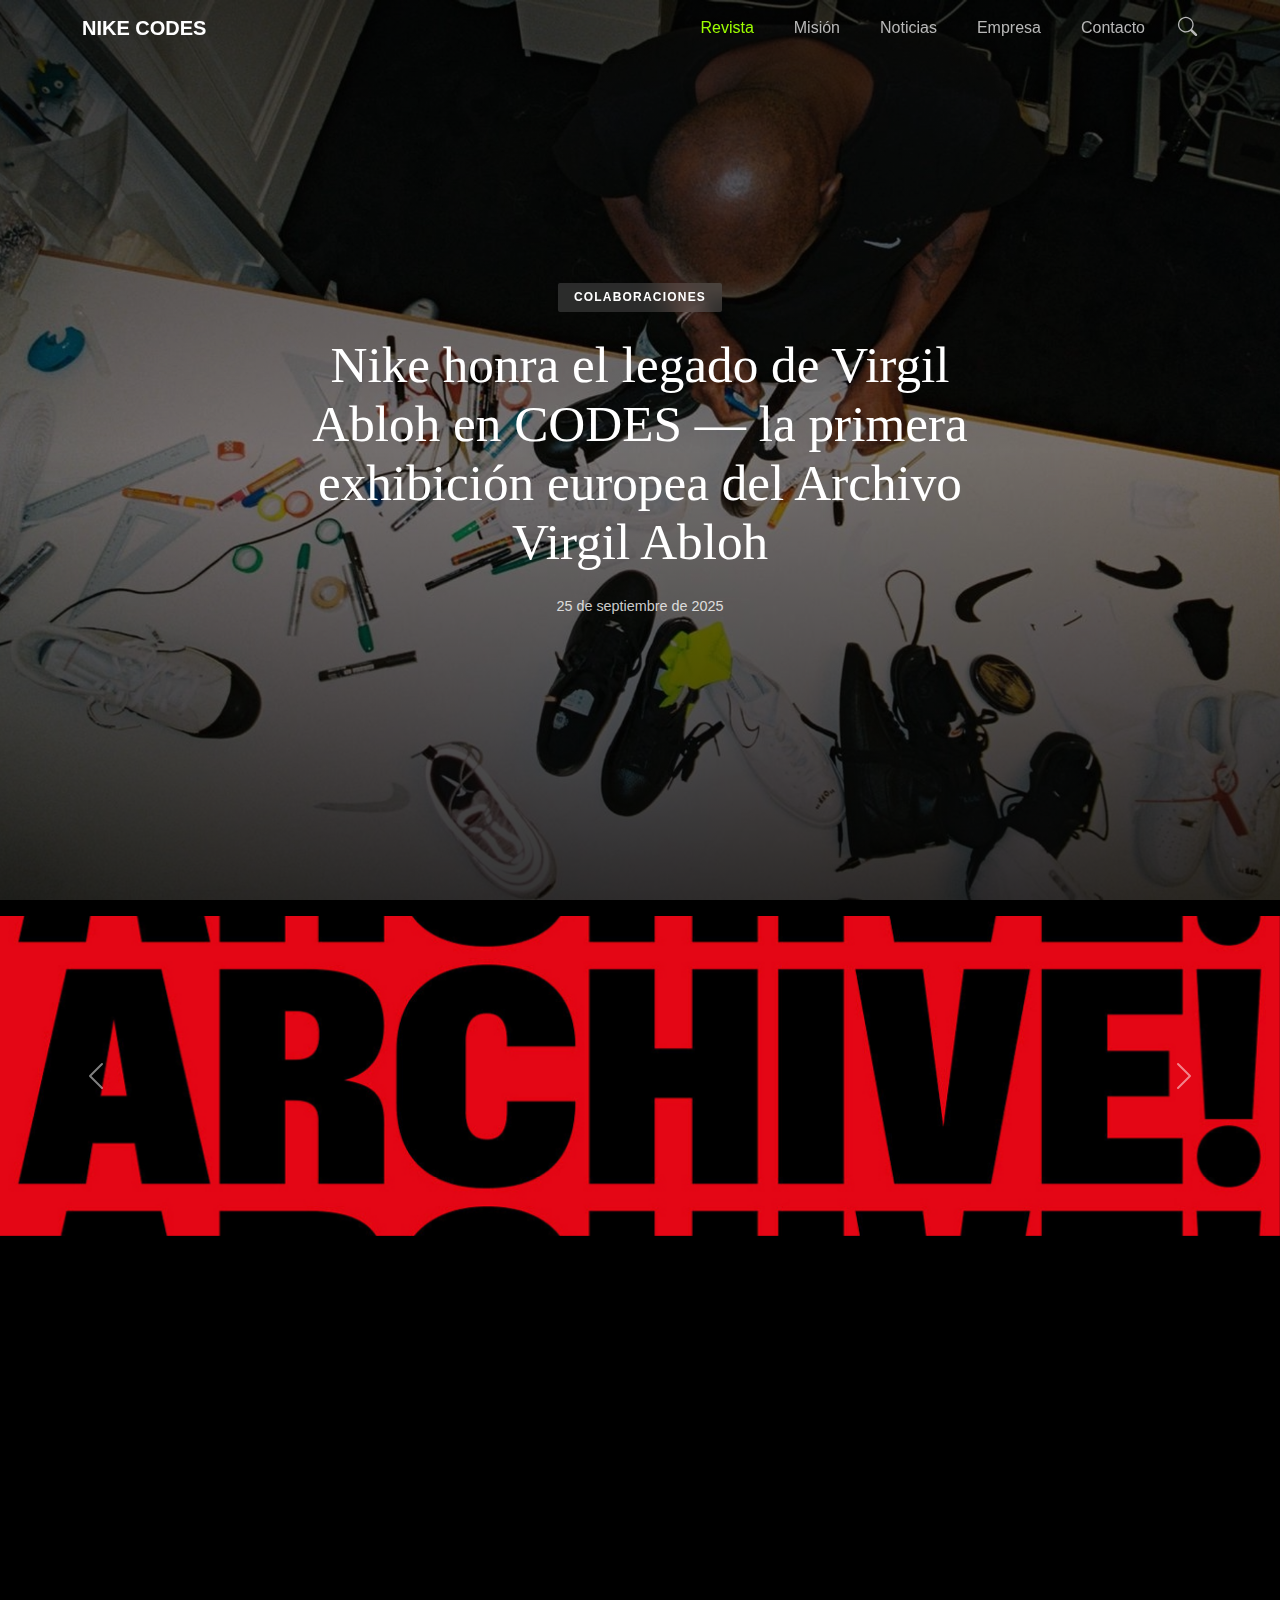
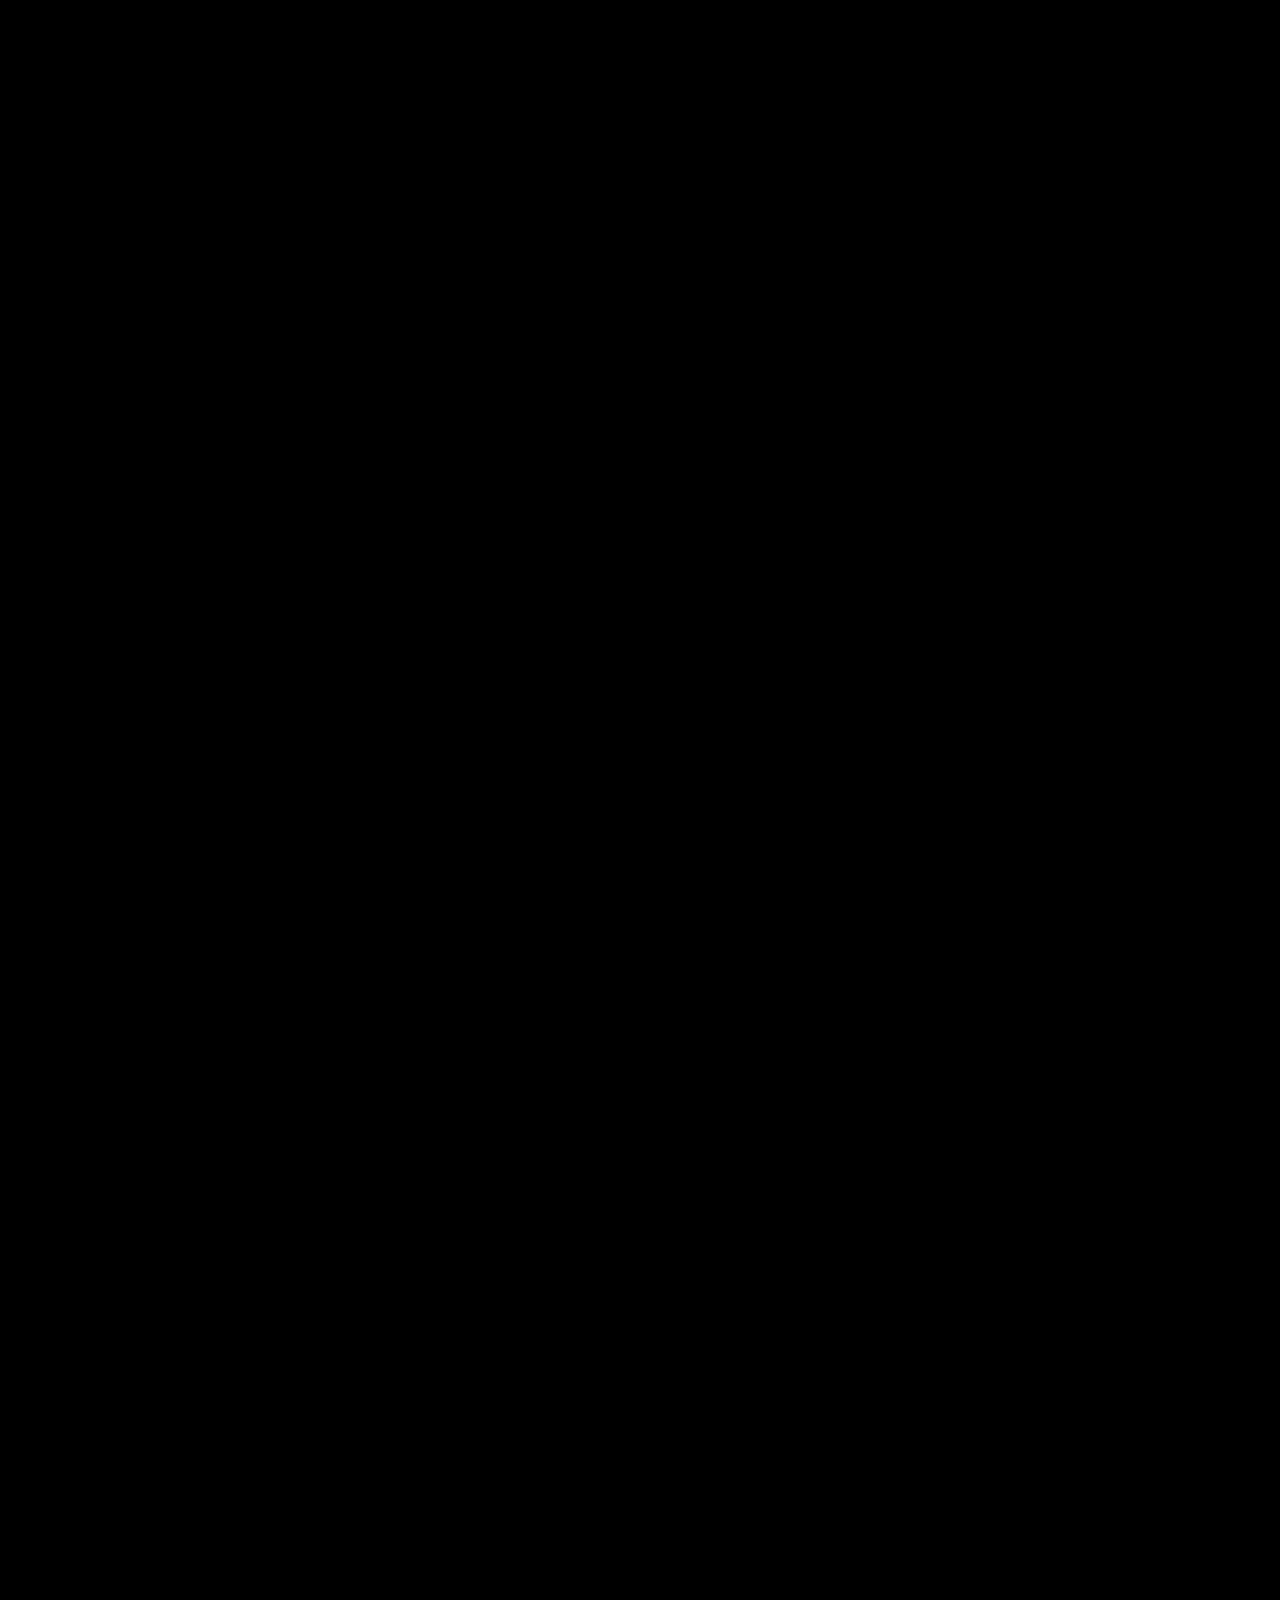
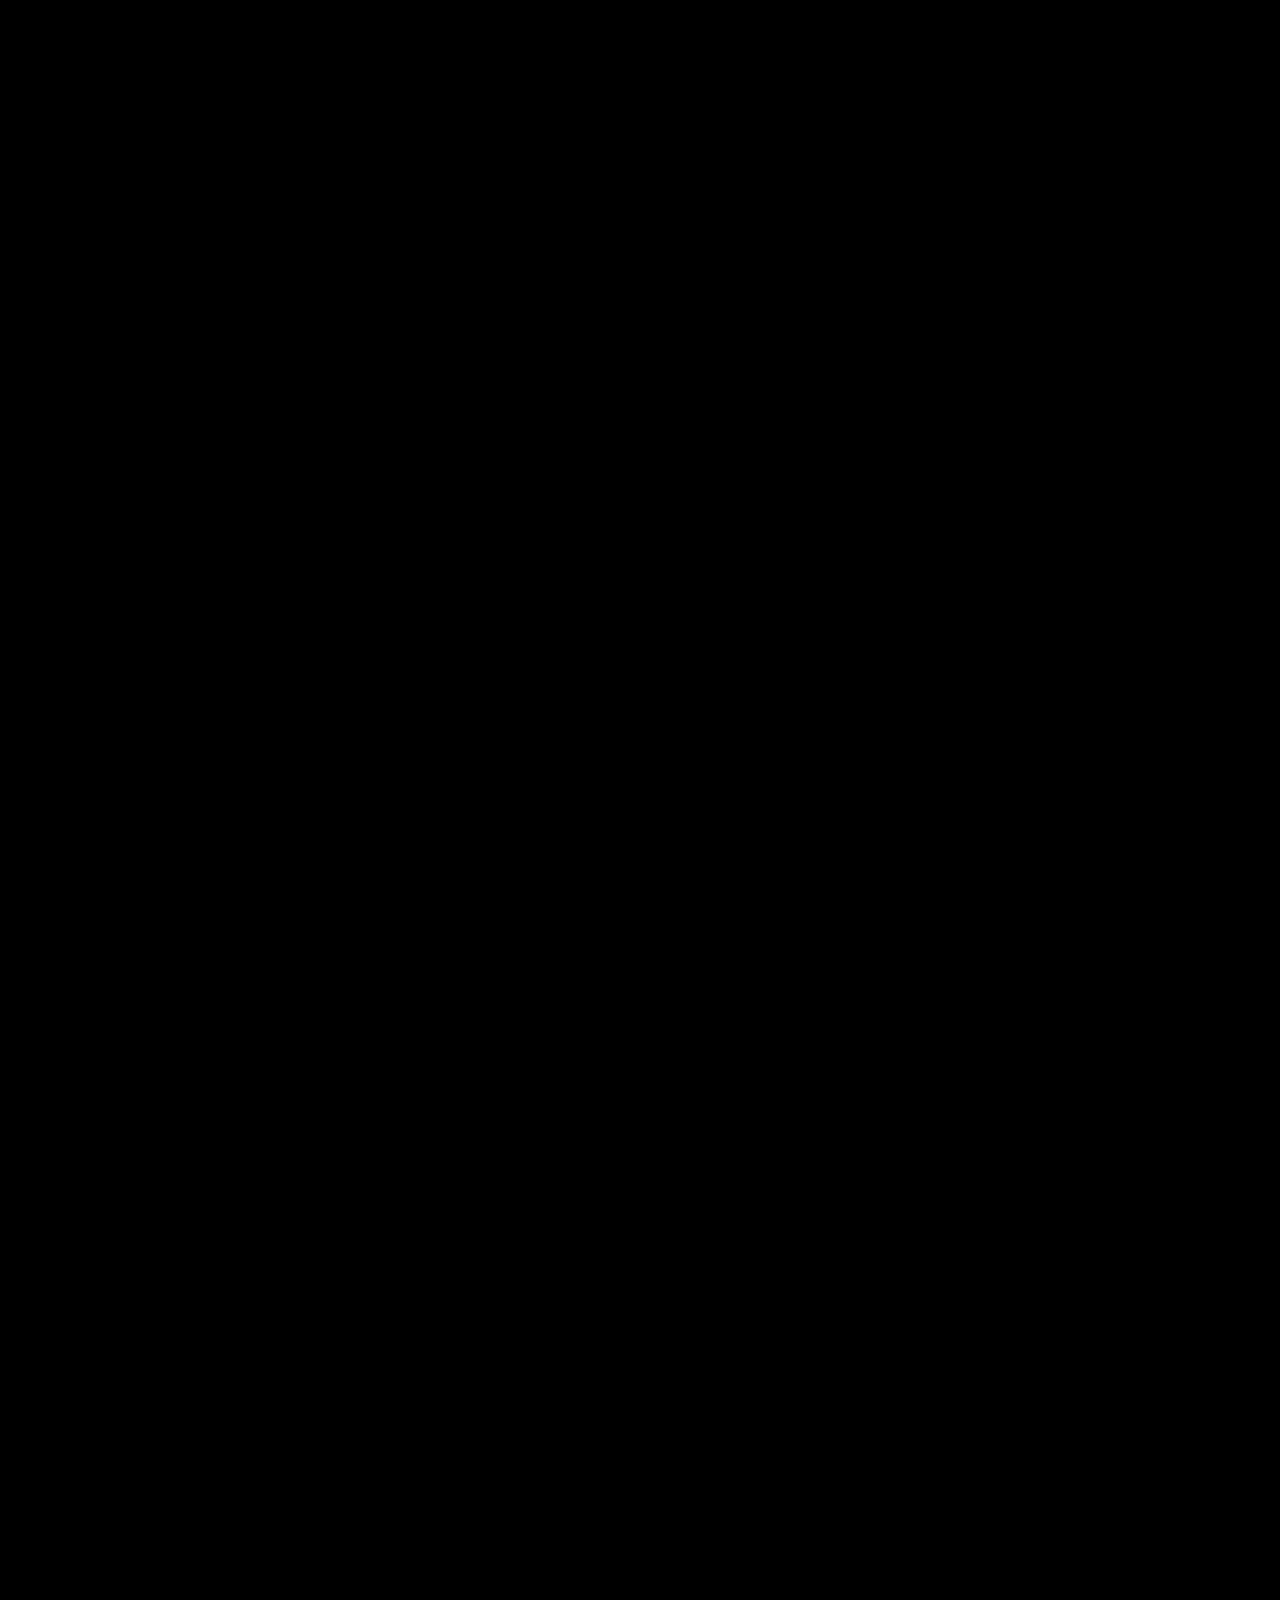
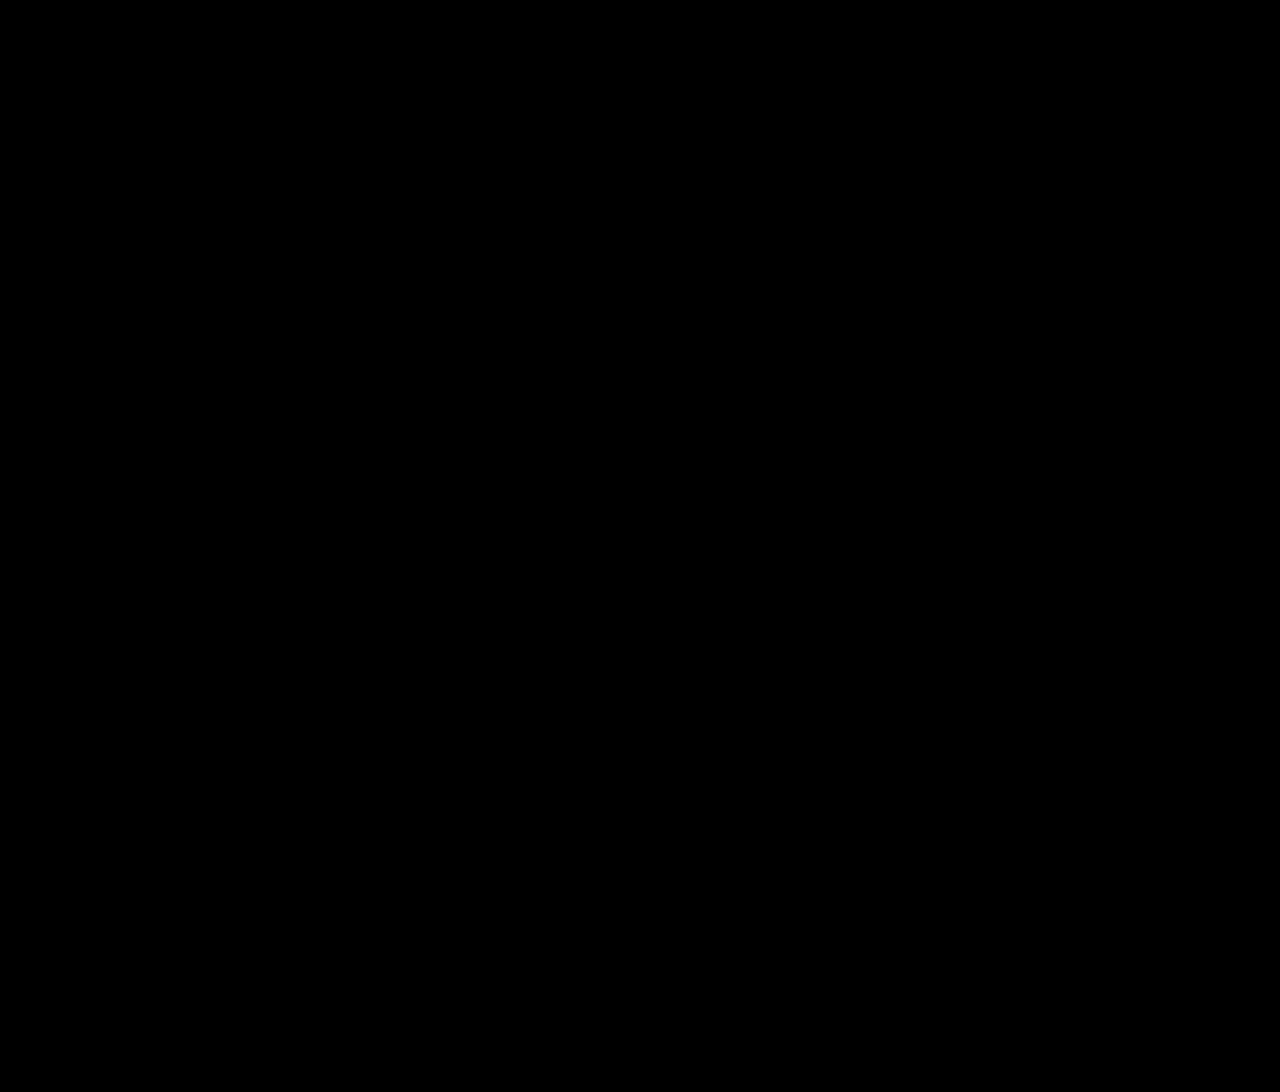
<file: index.html>
<!DOCTYPE html>
<html lang="es">
<head>
  <meta charset="utf-8" />
  <meta name="viewport" content="width=device-width, initial-scale=1" />

  <title>Agustín Caramés · Diseño Web · Comisión X · Turno Noche · 2025</title>

  <!-- Bootstrap CSS -->
  <link
    href="https://cdn.jsdelivr.net/npm/bootstrap@5.3.3/dist/css/bootstrap.min.css"
    rel="stylesheet"
  />

  <!-- Bootstrap Icons para la lupa -->
  <link
    rel="stylesheet"
    href="https://cdn.jsdelivr.net/npm/bootstrap-icons@1.11.3/font/bootstrap-icons.css"
  />

  <!-- CSS propio -->
  <link rel="stylesheet" href="style.css" />

  <meta
    name="description"
    content="One Page responsive estilo Nike Newsroom sobre Virgil Abloh: The Codes, desarrollada con Bootstrap, HTML, CSS y JavaScript para Diseño Web."
  />
</head>
<body>

  <!-- =========================================================
       NAVBAR
  ========================================================== -->
  <nav class="navbar navbar-expand-lg navbar-dark navbar-clear fixed-top">
    <div class="container">
      <!-- Brand -->
      <a class="navbar-brand fw-bold text-uppercase" href="#revista">
        Nike Codes
      </a>

      <!-- Botón hamburguesa -->
      <button
        class="navbar-toggler border-0"
        type="button"
        data-bs-toggle="collapse"
        data-bs-target="#mainNav"
        aria-controls="mainNav"
        aria-expanded="false"
        aria-label="Toggle navigation"
      >
        <span class="navbar-toggler-icon"></span>
      </button>

      <!-- Menú -->
      <div class="collapse navbar-collapse justify-content-end" id="mainNav">
        <ul class="navbar-nav align-items-lg-center gap-lg-4 main-nav-links">
          <li class="nav-item">
            <a class="nav-link active" href="#revista">Revista</a>
          </li>
          <li class="nav-item">
            <a class="nav-link" href="#mision">Misión</a>
          </li>
          <li class="nav-item">
            <a class="nav-link" href="#noticias">Noticias</a>
          </li>
          <li class="nav-item">
            <a class="nav-link" href="#empresa">Empresa</a>
          </li>
          <li class="nav-item">
            <a class="nav-link" href="#contacto">Contacto</a>
          </li>
        </ul>

        <!-- Ícono de lupa -->
        <div class="search-icon-container d-flex align-items-center ms-lg-4">
          <button
            class="btn btn-link text-light p-0 search-icon"
            type="button"
            aria-label="Buscar"
          >
            <i class="bi bi-search"></i>
          </button>
        </div>
      </div>
    </div>
  </nav>

  <!-- Overlay negro full-screen para mobile (por detrás de la navbar) -->
  <div class="nav-overlay d-lg-none" id="navOverlay"></div>

  <!-- =========================================================
       SECCIÓN 1: REVISTA (HERO + CAROUSEL)
  ========================================================== -->
  <!-- Hero Section -->
  <section class="hero" id="inicio">
    <div class="hero-overlay"></div>
    <div class="hero-content container">
      <div class="row justify-content-center">
        <div class="col-lg-10 col-xl-8">
          <span class="badge-kicker">Colaboraciones</span>
          <h1 class="hero-title">Nike honra el legado de Virgil Abloh en CODES — la primera exhibición europea del Archivo Virgil Abloh</h1>
          <div class="hero-meta">
            <time datetime="2025-09-25">25 de septiembre de 2025</time>
          </div>
        </div>
      </div>
    </div>
  </section>

    <!-- Carousel Bootstrap (banner) -->
    <section class="hero-carousel-wrapper">
      <div id="codesCarousel" class="carousel slide" data-bs-ride="carousel">
        <div class="carousel-inner">
          <!-- Slide 1 -->
          <div class="carousel-item active">
            <img
              src="img/carrousel3.jpg"
              class="d-block w-100"
              alt="Instalación Virgil Abloh The Codes"/>
          </div>
          <!-- Slide 2 -->
          <div class="carousel-item">
            <img
              src="img/carrousel2.jpg"
              class="d-block w-100"
              alt="The Ten exhibición"/>
          </div>
          <!-- Slide 3 -->
          <div class="carousel-item">
            <img
              src="img/carrousel1.jpg"
              class="d-block w-100"
              alt="Espacio de charlas y talleres"/>
          </div>
        </div>

        <button
          class="carousel-control-prev"
          type="button"
          data-bs-target="#codesCarousel"
          data-bs-slide="prev"
        >
          <span class="carousel-control-prev-icon" aria-hidden="true"></span>
          <span class="visually-hidden">Anterior</span>
        </button>
        <button
          class="carousel-control-next"
          type="button"
          data-bs-target="#codesCarousel"
          data-bs-slide="next"
        >
          <span class="carousel-control-next-icon" aria-hidden="true"></span>
          <span class="visually-hidden">Siguiente</span>
        </button>
      </div>
    </section>
  </header>

  <!-- =========================================================
       SECCIÓN 2: MISIÓN (PASTILLAS DE INFORMACIÓN)
  ========================================================== -->
  <section id="mision" class="section section-ink fade-section">
    <div class="container">
      <div class="row mb-4">
        <div class="col-12 col-lg-8">
          <h2 class="section-heading">Nuestra misión</h2>
          <p class="section-intro">
            Utilizar el diseño como puente entre deporte, cultura y comunidad,
            compartiendo los CODES de Virgil Abloh como herramientas abiertas.
          </p>
        </div>
      </div>

      <div class="row g-4">
        <!-- Pastilla 1 -->
        <div class="col-12 col-md-6 col-xl-3">
          <article class="card card-pill h-100">
            <img
              src="img/recontextualizar.webp"
              class="card-img-top"
              alt="Re-contextualización"
            />
            <div class="card-body">
              <h3 class="pill-title">Re-contextualizar</h3>
              <p class="pill-text">
                Desplazar objetos icónicos para revelar nuevas lecturas y usos.
              </p>
            </div>
          </article>
        </div>
        <!-- Pastilla 2 -->
        <div class="col-12 col-md-6 col-xl-3">
          <article class="card card-pill h-100">
            <img
              src="img/deconstruir.jpg"
              class="card-img-top"
              alt="Deconstrucción"
            />
            <div class="card-body">
              <h3 class="pill-title">Deconstruir</h3>
              <p class="pill-text">
                Hacer visibles capas, costuras y anotaciones como lenguaje visual.
              </p>
            </div>
          </article>
        </div>
        <!-- Pastilla 3 -->
        <div class="col-12 col-md-6 col-xl-3">
          <article class="card card-pill h-100">
            <img
              src="img/Archivar.jpg"
              class="card-img-top"
              alt="Archivo"
            />
            <div class="card-body">
              <h3 class="pill-title">Archivar</h3>
              <p class="pill-text">
                Documentar procesos, prototipos y piezas finales para enseñar.
              </p>
            </div>
          </article>
        </div>
        <!-- Pastilla 4 -->
        <div class="col-12 col-md-6 col-xl-3">
          <article class="card card-pill h-100">
            <img
              src="img/comunidad.avif"
              class="card-img-top"
              alt="Comunidad"
            />
            <div class="card-body">
              <h3 class="pill-title">Comunidad</h3>
              <p class="pill-text">
                Generar entornos donde el diseño se comparte y se construye en conjunto.
              </p>
            </div>
          </article>
        </div>
      </div>
    </div>
  </section>

  <!-- =========================================================
       SECCIÓN 3: NOTICIAS (TEMA PRINCIPAL EN 2 COLUMNAS)
  ========================================================== -->
  <section id="noticias" class="section section-main fade-section">
    <div class="container">
      <!-- Fila principal: imagen izquierda + texto derecha -->
      <div class="row gx-lg-5 align-items-start">
        <!-- Columna izquierda: imagen (más ancha) -->
        <div class="col-12 col-lg-7 mb-4 mb-lg-0">
          <figure class="figure">
            <!-- Usa la imagen que me mandaste: renombrala en tu carpeta img/ -->
            <img
              src="img/Virgil Trabajo.jpg"
              class="figure-img img-fluid"
              alt="Virgil Abloh trabajando sobre zapatillas Nike"
            />
            <figcaption class="figure-caption">
              Virgil Abloh en su estudio, interviniendo prototipos de Nike.
            </figcaption>
          </figure>
        </div>

        <!-- Columna derecha: texto (más angosta) -->
        <div class="col-12 col-lg-5">
          <h2 class="section-heading">
            Virgil Abloh: The Codes — Europa recibe el archivo por primera vez
          </h2>

          <!-- 6+ párrafos de la nota -->
          <p>
            Nike y el Virgil Abloh Archive™ presentan en París la primera gran
            exposición europea dedicada a la obra de Virgil Abloh, diseñador y
            creador que redefinió la relación entre moda, deporte y cultura visual.
            “Virgil Abloh: The Codes” llega al Grand Palais como un mapa de su
            pensamiento, con énfasis en su colaboración sostenida con Nike.
          </p>

          <p>
            La muestra se desarrolla del <strong>30 de septiembre al 9 de octubre
            de 2025</strong>, coincidiendo con el cumpleaños de Virgil. A lo largo de
            esos días, el espacio reúne instalaciones, archivo, prototipos y
            trabajos inconclusos que permiten entender su proceso de trabajo más
            allá de las prendas o las zapatillas terminadas.
          </p>

          <p>
            En el centro curatorial se encuentran los “CODES”: principios
            metodológicos que Virgil utilizó de forma transversal. Estos códigos
            no sólo describen el resultado formal, sino la forma de pensar el
            diseño como una conversación con el contexto, el usuario y la historia
            de la marca.
          </p>

          <p>
            En el universo Nike, los CODES se materializan de forma emblemática en
            <em>The Ten</em>, el proyecto que reinterpreta diez siluetas icónicas
            mediante intervenciones tipográficas, etiquetas visibles y estructuras
            parcialmente deconstruidas. Cada modelo funciona como un “antes y
            después” en la lectura de un clásico.
          </p>

          <p>
            El archivo exhibido en París supera los <strong>20.000 objetos</strong>
            entre piezas terminadas, experimentos técnicos y documentación de
            proceso. Esa escala permite entender a Virgil no sólo como un
            diseñador de productos, sino como un generador de sistemas e
            infraestructuras creativas.
          </p>

          <p>
            La exposición está organizada por Nike, la Virgil Abloh Foundation y
            el Virgil Abloh Archive™, con curaduría de Chloe y Mahfuz Sultan. El
            programa incluye charlas, talleres, sesiones de DJ y proyecciones que
            invitan a que el archivo funcione como una plataforma viva, coherente
            con la idea de accesibilidad y colectividad que guiaba el trabajo de
            Virgil.
          </p>
        </div>
      </div>
    </div>
  </section>

  <!-- =========================================================
     SECCIÓN: TRABAJOS / ARCHIVO VISUAL
========================================================== -->
<section id="trabajos" class="section section-white fade-section">
  <div class="container">
    <div class="row mb-4">
      <div class="col-12 col-lg-8">
        <h2 class="section-heading">Archivo visual</h2>
        <p class="section-intro">
          Imágenes, afiches y piezas del universo de Virgil Abloh y The Codes,
          donde se cruzan moda, calzado, archivo y comunicación visual.
        </p>
      </div>
    </div>

    <!-- Galería masonry -->
    <div class="masonry-grid">
      <!-- Item 1 -->
      <figure class="masonry-item">
        <img
          src="img/the-codes-shannon-abloh-quote-2 (1).jpg"
          alt="Retrato de Virgil Abloh sentado en una silla de estructura metálica"
        />
      </figure>

      <!-- Item 2 -->
      <figure class="masonry-item">
        <img
          src="img//the-codes.jpg"
          alt="Afiche Virgil Abloh The Codes con zapatilla Nike Presto en azul"
        />
      </figure>

      <!-- Item 3 -->
      <figure class="masonry-item">
        <img
          src="img/virgil-abloh-1.jpeg"
          alt="Retrato de Virgil Abloh con cita de Shannon Abloh sobre el archivo"
        />
      </figure>

      <!-- Item 4 -->
      <figure class="masonry-item">
        <img
          src="img/virgil-abloh-archive.jpeg"
          alt="Retrato de Virgil Abloh con tipografía blanca sobre la imagen"
        />
      </figure>

      <!-- Item 5 -->
      <figure class="masonry-item">
        <img
          src="img/the-codes-headline.jpg"
          alt="Logotipo del archivo Virgil Abloh en rojo"
        />
      </figure>

      <!-- Item 6 -->
      <figure class="masonry-item">
        <img
          src="img/ikea-coleccion-markerad-virgil-abloh-2-1569840578.avif"
          alt="Deco Ikea x Virgil"
        />
      </figure>

      <!-- Item 7 -->
      <figure class="masonry-item">
        <img
          src="img/Principios 1.jpeg"
          alt="Zapatillas Air Jordan"
        />
      </figure>

      <!-- Item 8 -->
      <figure class="masonry-item">
        <img
          src="img/Principios 2.jpeg"
          alt="Desfile Louis Vuitton"
        />
      </figure>

      <!-- Item 9 -->
      <figure class="masonry-item">
        <img
          src="img/Principios 4.jpeg"
          alt="Virgil Abloh en Desfile"
        />
      </figure>
    </div>
  </div>
</section>


  <!-- =========================================================
       SECCIÓN 4: EMPRESA (VIDEO)
  ========================================================== -->
  <section id="empresa" class="section section-ink fade-section">
    <div class="container">
      <div class="row mb-4">
        <div class="col-12 col-lg-8">
          <h2 class="section-heading">Archivo en movimiento</h2>
          <p class="section-intro">
            Un recorrido audiovisual por los espacios, las personas y las piezas
            que dan vida a The Codes.
          </p>
        </div>
      </div>

      <div class="row g-4 align-items-center">
        <div class="col-12 col-lg-8">
          <!-- Reemplazá VIDEO_ID_AQUI con un ID real de YouTube -->
          <div class="ratio ratio-16x9">
            <iframe
              src="https://www.youtube.com/embed/watch?v=qmi1dJYVDWg&list=PLNqKTn4CuEXdn_8Gq1qghtZYKa1Q2eTVE"
              title="Virgil Abloh x Nike - The Codes"
              allowfullscreen
            ></iframe>
          </div>
        </div>
        <div class="col-12 col-lg-4">
          <p>
            El deporte, el diseño y la música se cruzan en una experiencia que
            busca mostrar el proceso tanto como el resultado. El archivo se
            convierte en un punto de partida para nuevas generaciones de
            creativos.
          </p>
        </div>
      </div>
    </div>
  </section>

  <!-- =========================================================
       SECCIÓN 5: CONTACTO (FORMULARIO FUNCIONAL)
  ========================================================== -->
  <section id="contacto" class="section fade-section">
    <div class="container">
      <div class="row mb-4">
        <div class="col-12 col-lg-8">
          <h2 class="section-heading">Contacto</h2>
          <p class="section-intro">
            Consultas académicas, prensa o colaboración.
          </p>
        </div>
      </div>

      <div class="row g-4">
        <div class="col-12 col-lg-8">
          <!-- Form funcional con mailto -->
          <form
            action="mailto:TU_EMAIL_AQUI"
            method="post"
            enctype="text/plain"
            class="contact-form"
          >
            <div class="row g-3">
              <div class="col-md-6">
                <label class="form-label">Nombre</label>
                <input
                  type="text"
                  class="form-control"
                  name="nombre"
                  required
                />
              </div>
              <div class="col-md-6">
                <label class="form-label">Apellido</label>
                <input
                  type="text"
                  class="form-control"
                  name="apellido"
                  required
                />
              </div>
              <div class="col-12">
                <label class="form-label">Email</label>
                <input
                  type="email"
                  class="form-control"
                  name="email"
                  required
                />
              </div>
              <div class="col-12">
                <label class="form-label">Comentario</label>
                <textarea
                  class="form-control"
                  rows="4"
                  name="comentario"
                  required
                ></textarea>
              </div>
              <div class="col-12 text-end">
                <button type="submit" class="btn btn-neon rounded-0 fw-bold">
                        Enviar
                </button>
              </div>
            </div>
          </form>
        </div>
      </div>
    </div>
  </section>

  <!-- =========================================================
       FOOTER (DATOS + REDES)
  ========================================================== -->

 <footer class="bg-black border-top border-secondary py-5 fade-section">
  <div class="container">

    <div class="row g-4">

      <div class="col-md-4">
        <h5 class="small text-uppercase text-neon fw-bold">Alumno</h5>
        <p class="small text-footer">
          Agustín Caramés<br>
          Comisión DGN5AP — Turno Noche<br>
          Composición Digital — 2025
        </p>
      </div>

      <div class="col-md-4">
        <h5 class="small text-uppercase text-neon fw-bold">Redes</h5>

        <ul class="footer-social-list">
          <li>
            <a class="footer-social-link" href="https://www.instagram.com" target="_blank" rel="noopener">
              <i class="bi bi-instagram"></i>
              <span>Instagram</span>
            </a>
          </li>
          <li>
            <a class="footer-social-link" href="https://www.tiktok.com" target="_blank" rel="noopener">
              <i class="bi bi-tiktok"></i>
              <span>TikTok</span>
            </a>
          </li>
          <li>
            <a class="footer-social-link" href="https://www.youtube.com/watch?v=qmi1dJYVDWg&list=PLNqKTn4CuEXdn_8Gq1qghtZYKa1Q2eTVE" target="_blank" rel="noopener">
              <i class="bi bi-youtube"></i>
              <span>YouTube</span>
            </a>
          </li>
        </ul>
      </div>

      <div class="col-md-4">
        <h5 class="small text-uppercase text-neon fw-bold">Info</h5>
        <p class="small text-footer">
          Proyecto académico — sin fines comerciales.
        </p>
      </div>

    </div>

  </div>
</footer>

  <!-- =========================================================
       SCRIPTS
  ========================================================== -->

  <!-- Bootstrap Bundle (incluye Popper) -->
  <script src="https://cdn.jsdelivr.net/npm/bootstrap@5.3.3/dist/js/bootstrap.bundle.min.js"></script>

  <!-- JS propio inline (animaciones, overlay menú, scroll suave) -->
  <script>
    // Scroll suave al hacer clic en los links de la navbar
    document.querySelectorAll('.main-nav-links .nav-link').forEach(function (link) {
      link.addEventListener('click', function (e) {
        const targetId = this.getAttribute('href');
        if (targetId.startsWith('#')) {
          e.preventDefault();
          const target = document.querySelector(targetId);
          if (target) {
            window.scrollTo({
              top: target.offsetTop - 80, // compensar la navbar fija
              behavior: 'smooth'
            });
          }

          // actualizar estado activo
          document.querySelectorAll('.main-nav-links .nav-link').forEach(function (l) {
            l.classList.remove('active');
          });
          this.classList.add('active');

          // cerrar menú en mobile si está abierto
          const navCollapseEl = document.getElementById('mainNav');
          const bsCollapse = bootstrap.Collapse.getInstance(navCollapseEl);
          if (bsCollapse) {
            bsCollapse.hide();
          }
        }
      });
    });

    // Overlay negro en mobile cuando el menú está expandido
    const navCollapseEl = document.getElementById('mainNav');
    const navOverlay = document.getElementById('navOverlay');

    navCollapseEl.addEventListener('show.bs.collapse', function () {
      navOverlay.classList.add('show');
    });
    navCollapseEl.addEventListener('hidden.bs.collapse', function () {
      navOverlay.classList.remove('show');
    });

    // Animaciones on scroll con IntersectionObserver
    const faders = document.querySelectorAll('.fade-section');

    const observer = new IntersectionObserver(
      (entries) => {
        entries.forEach((entry) => {
          if (entry.isIntersecting) {
            entry.target.classList.add('in-view');
            observer.unobserve(entry.target);
          }
        });
      },
      { threshold: 0.15 }
    );

    faders.forEach((el) => observer.observe(el));

    // CAMBIO DE NAVBAR CUANDO HACEMOS SCROLL
document.addEventListener("scroll", function () {
  const navbar = document.querySelector(".navbar");

  if (window.scrollY > 50) {
    navbar.classList.add("navbar-scrolled");
  } else {
    navbar.classList.remove("navbar-scrolled");
  }
});
  </script>
</body>
</html>
</file>
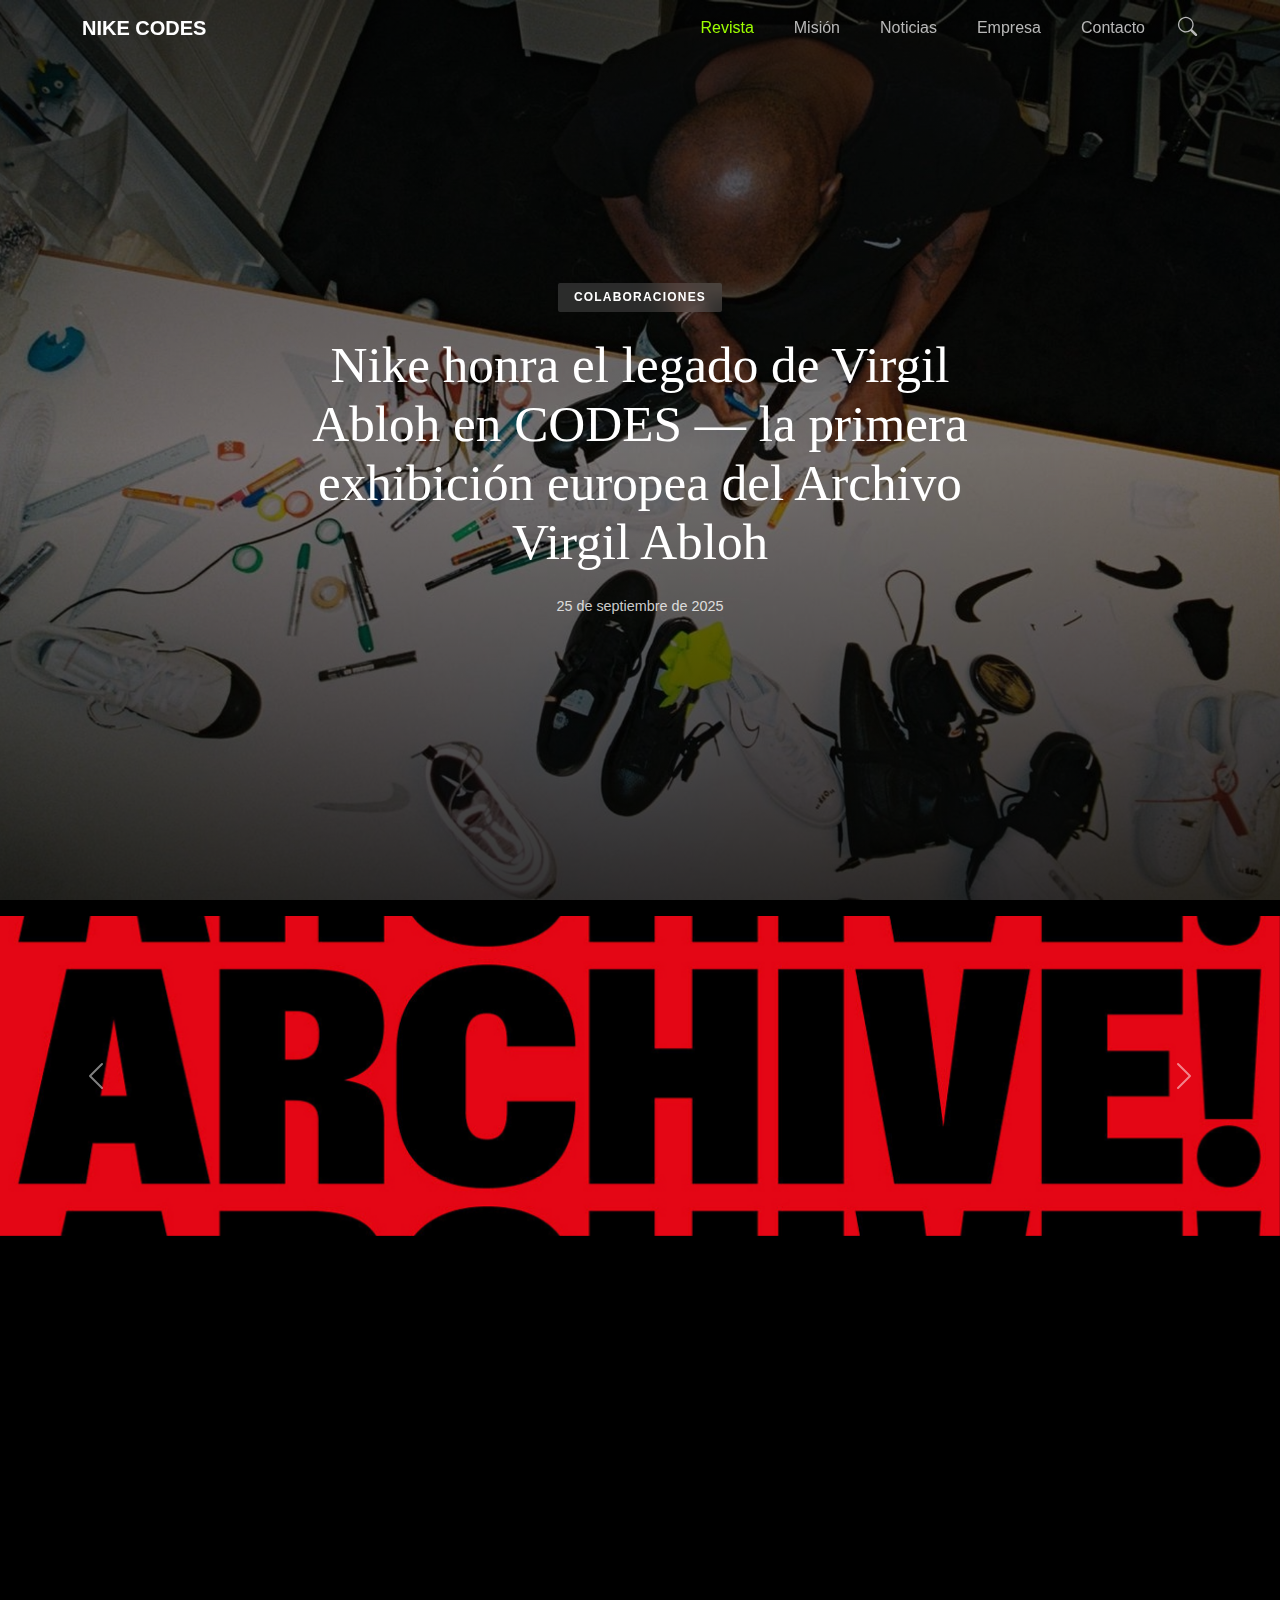
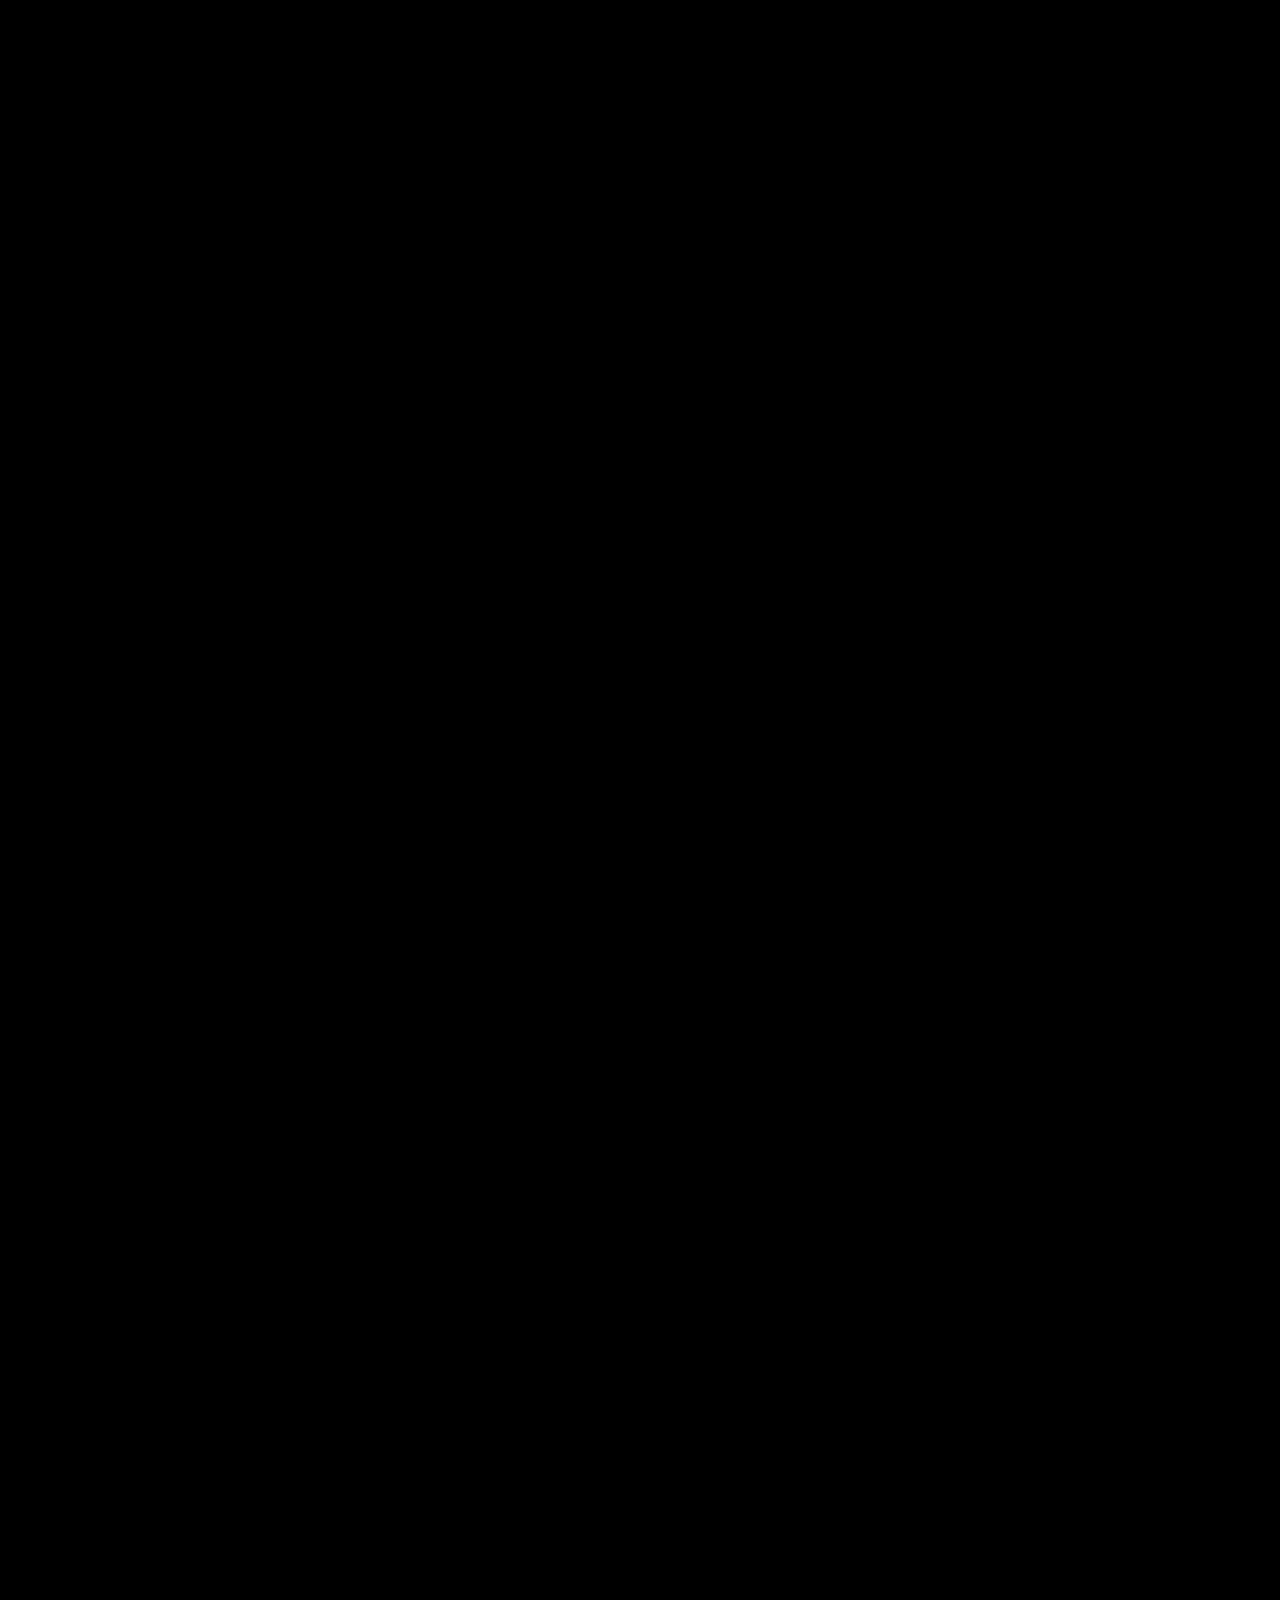
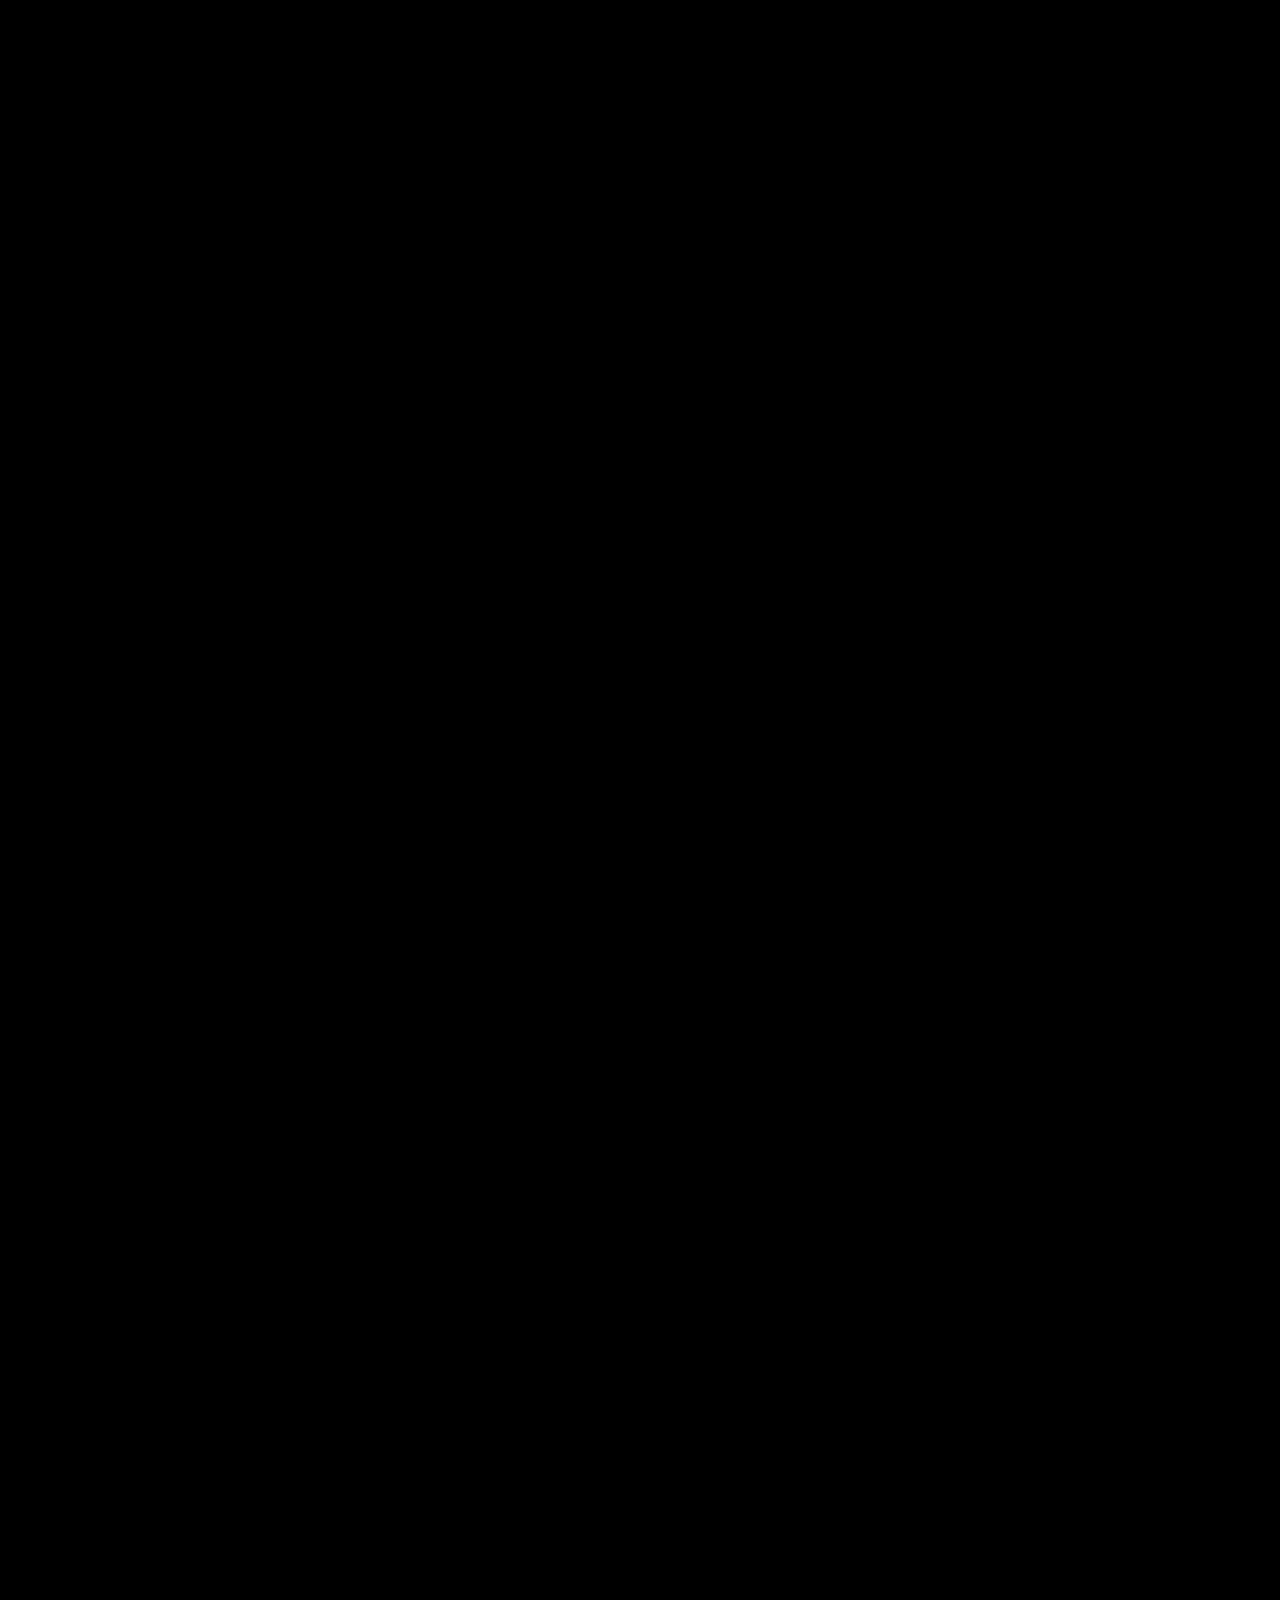
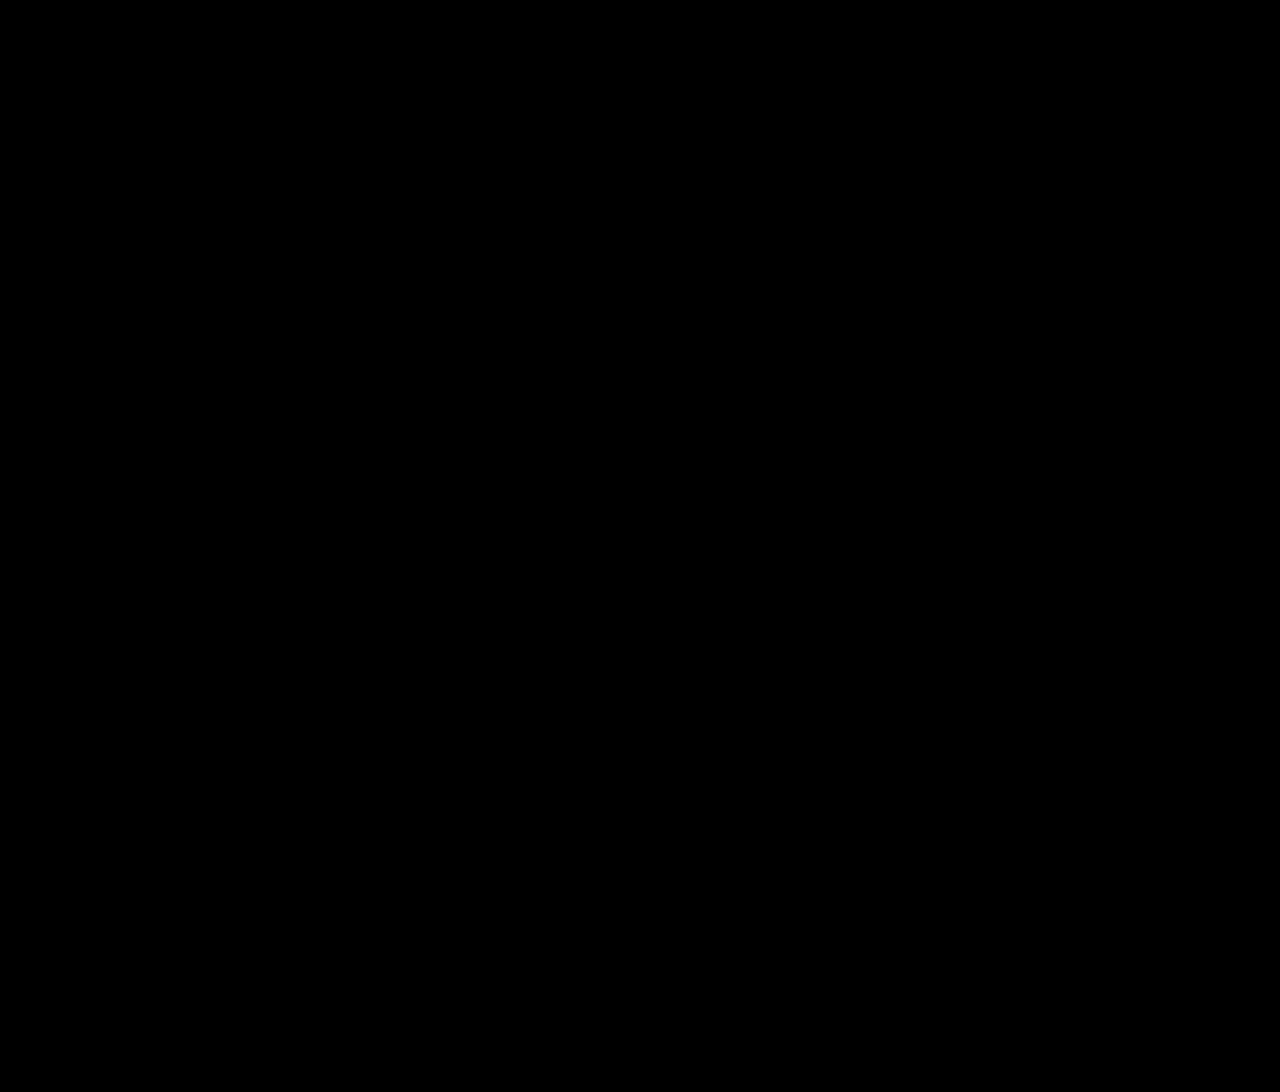
<file: index5.html>
<!DOCTYPE html>
<html lang="es">
<head>
  <meta charset="utf-8" />
  <meta name="viewport" content="width=device-width, initial-scale=1" />

  <title>Agustín Caramés · Diseño Web · Comisión X · Turno Noche · 2025</title>

  <!-- Bootstrap CSS -->
  <link
    href="https://cdn.jsdelivr.net/npm/bootstrap@5.3.3/dist/css/bootstrap.min.css"
    rel="stylesheet"
  />

  <!-- Bootstrap Icons para la lupa -->
  <link
    rel="stylesheet"
    href="https://cdn.jsdelivr.net/npm/bootstrap-icons@1.11.3/font/bootstrap-icons.css"
  />

  <!-- CSS propio -->
  <link rel="stylesheet" href="style5.css" />

  <meta
    name="description"
    content="One Page responsive estilo Nike Newsroom sobre Virgil Abloh: The Codes, desarrollada con Bootstrap, HTML, CSS y JavaScript para Diseño Web."
  />
</head>
<body>

  <!-- =========================================================
       NAVBAR
  ========================================================== -->
  <nav class="navbar navbar-expand-lg navbar-dark navbar-clear fixed-top">
    <div class="container">
      <!-- Brand -->
      <a class="navbar-brand fw-bold text-uppercase" href="#revista">
        Nike Codes
      </a>

      <!-- Botón hamburguesa -->
      <button
        class="navbar-toggler border-0"
        type="button"
        data-bs-toggle="collapse"
        data-bs-target="#mainNav"
        aria-controls="mainNav"
        aria-expanded="false"
        aria-label="Toggle navigation"
      >
        <span class="navbar-toggler-icon"></span>
      </button>

      <!-- Menú -->
      <div class="collapse navbar-collapse justify-content-end" id="mainNav">
        <ul class="navbar-nav align-items-lg-center gap-lg-4 main-nav-links">
          <li class="nav-item">
            <a class="nav-link active" href="#revista">Revista</a>
          </li>
          <li class="nav-item">
            <a class="nav-link" href="#mision">Misión</a>
          </li>
          <li class="nav-item">
            <a class="nav-link" href="#noticias">Noticias</a>
          </li>
          <li class="nav-item">
            <a class="nav-link" href="#empresa">Empresa</a>
          </li>
          <li class="nav-item">
            <a class="nav-link" href="#contacto">Contacto</a>
          </li>
        </ul>

        <!-- Ícono de lupa -->
        <div class="search-icon-container d-flex align-items-center ms-lg-4">
          <button
            class="btn btn-link text-light p-0 search-icon"
            type="button"
            aria-label="Buscar"
          >
            <i class="bi bi-search"></i>
          </button>
        </div>
      </div>
    </div>
  </nav>

  <!-- Overlay negro full-screen para mobile (por detrás de la navbar) -->
  <div class="nav-overlay d-lg-none" id="navOverlay"></div>

  <!-- =========================================================
       SECCIÓN 1: REVISTA (HERO + CAROUSEL)
  ========================================================== -->
  <!-- Hero Section -->
  <section class="hero" id="inicio">
    <div class="hero-overlay"></div>
    <div class="hero-content container">
      <div class="row justify-content-center">
        <div class="col-lg-10 col-xl-8">
          <span class="badge-kicker">Colaboraciones</span>
          <h1 class="hero-title">Nike honra el legado de Virgil Abloh en CODES — la primera exhibición europea del Archivo Virgil Abloh</h1>
          <div class="hero-meta">
            <time datetime="2025-09-25">25 de septiembre de 2025</time>
          </div>
        </div>
      </div>
    </div>
  </section>

    <!-- Carousel Bootstrap (banner) -->
    <section class="hero-carousel-wrapper">
      <div id="codesCarousel" class="carousel slide" data-bs-ride="carousel">
        <div class="carousel-inner">
          <!-- Slide 1 -->
          <div class="carousel-item active">
            <img
              src="img/carrousel3.jpg"
              class="d-block w-100"
              alt="Instalación Virgil Abloh The Codes"/>
          </div>
          <!-- Slide 2 -->
          <div class="carousel-item">
            <img
              src="img/carrousel2.jpg"
              class="d-block w-100"
              alt="The Ten exhibición"/>
          </div>
          <!-- Slide 3 -->
          <div class="carousel-item">
            <img
              src="img/carrousel1.jpg"
              class="d-block w-100"
              alt="Espacio de charlas y talleres"/>
          </div>
        </div>

        <button
          class="carousel-control-prev"
          type="button"
          data-bs-target="#codesCarousel"
          data-bs-slide="prev"
        >
          <span class="carousel-control-prev-icon" aria-hidden="true"></span>
          <span class="visually-hidden">Anterior</span>
        </button>
        <button
          class="carousel-control-next"
          type="button"
          data-bs-target="#codesCarousel"
          data-bs-slide="next"
        >
          <span class="carousel-control-next-icon" aria-hidden="true"></span>
          <span class="visually-hidden">Siguiente</span>
        </button>
      </div>
    </section>
  </header>

  <!-- =========================================================
       SECCIÓN 2: MISIÓN (PASTILLAS DE INFORMACIÓN)
  ========================================================== -->
  <section id="mision" class="section section-ink fade-section">
    <div class="container">
      <div class="row mb-4">
        <div class="col-12 col-lg-8">
          <h2 class="section-heading">Nuestra misión</h2>
          <p class="section-intro">
            Utilizar el diseño como puente entre deporte, cultura y comunidad,
            compartiendo los CODES de Virgil Abloh como herramientas abiertas.
          </p>
        </div>
      </div>

      <div class="row g-4">
        <!-- Pastilla 1 -->
        <div class="col-12 col-md-6 col-xl-3">
          <article class="card card-pill h-100">
            <img
              src="img/recontextualizar.webp"
              class="card-img-top"
              alt="Re-contextualización"
            />
            <div class="card-body">
              <h3 class="pill-title">Re-contextualizar</h3>
              <p class="pill-text">
                Desplazar objetos icónicos para revelar nuevas lecturas y usos.
              </p>
            </div>
          </article>
        </div>
        <!-- Pastilla 2 -->
        <div class="col-12 col-md-6 col-xl-3">
          <article class="card card-pill h-100">
            <img
              src="img/deconstruir.jpg"
              class="card-img-top"
              alt="Deconstrucción"
            />
            <div class="card-body">
              <h3 class="pill-title">Deconstruir</h3>
              <p class="pill-text">
                Hacer visibles capas, costuras y anotaciones como lenguaje visual.
              </p>
            </div>
          </article>
        </div>
        <!-- Pastilla 3 -->
        <div class="col-12 col-md-6 col-xl-3">
          <article class="card card-pill h-100">
            <img
              src="img/Archivar.jpg"
              class="card-img-top"
              alt="Archivo"
            />
            <div class="card-body">
              <h3 class="pill-title">Archivar</h3>
              <p class="pill-text">
                Documentar procesos, prototipos y piezas finales para enseñar.
              </p>
            </div>
          </article>
        </div>
        <!-- Pastilla 4 -->
        <div class="col-12 col-md-6 col-xl-3">
          <article class="card card-pill h-100">
            <img
              src="img/comunidad.avif"
              class="card-img-top"
              alt="Comunidad"
            />
            <div class="card-body">
              <h3 class="pill-title">Comunidad</h3>
              <p class="pill-text">
                Generar entornos donde el diseño se comparte y se construye en conjunto.
              </p>
            </div>
          </article>
        </div>
      </div>
    </div>
  </section>

  <!-- =========================================================
       SECCIÓN 3: NOTICIAS (TEMA PRINCIPAL EN 2 COLUMNAS)
  ========================================================== -->
  <section id="noticias" class="section section-main fade-section">
    <div class="container">
      <!-- Fila principal: imagen izquierda + texto derecha -->
      <div class="row gx-lg-5 align-items-start">
        <!-- Columna izquierda: imagen (más ancha) -->
        <div class="col-12 col-lg-7 mb-4 mb-lg-0">
          <figure class="figure">
            <!-- Usa la imagen que me mandaste: renombrala en tu carpeta img/ -->
            <img
              src="img/Virgil Trabajo.jpg"
              class="figure-img img-fluid"
              alt="Virgil Abloh trabajando sobre zapatillas Nike"
            />
            <figcaption class="figure-caption">
              Virgil Abloh en su estudio, interviniendo prototipos de Nike.
            </figcaption>
          </figure>
        </div>

        <!-- Columna derecha: texto (más angosta) -->
        <div class="col-12 col-lg-5">
          <h2 class="section-heading">
            Virgil Abloh: The Codes — Europa recibe el archivo por primera vez
          </h2>

          <!-- 6+ párrafos de la nota -->
          <p>
            Nike y el Virgil Abloh Archive™ presentan en París la primera gran
            exposición europea dedicada a la obra de Virgil Abloh, diseñador y
            creador que redefinió la relación entre moda, deporte y cultura visual.
            “Virgil Abloh: The Codes” llega al Grand Palais como un mapa de su
            pensamiento, con énfasis en su colaboración sostenida con Nike.
          </p>

          <p>
            La muestra se desarrolla del <strong>30 de septiembre al 9 de octubre
            de 2025</strong>, coincidiendo con el cumpleaños de Virgil. A lo largo de
            esos días, el espacio reúne instalaciones, archivo, prototipos y
            trabajos inconclusos que permiten entender su proceso de trabajo más
            allá de las prendas o las zapatillas terminadas.
          </p>

          <p>
            En el centro curatorial se encuentran los “CODES”: principios
            metodológicos que Virgil utilizó de forma transversal. Estos códigos
            no sólo describen el resultado formal, sino la forma de pensar el
            diseño como una conversación con el contexto, el usuario y la historia
            de la marca.
          </p>

          <p>
            En el universo Nike, los CODES se materializan de forma emblemática en
            <em>The Ten</em>, el proyecto que reinterpreta diez siluetas icónicas
            mediante intervenciones tipográficas, etiquetas visibles y estructuras
            parcialmente deconstruidas. Cada modelo funciona como un “antes y
            después” en la lectura de un clásico.
          </p>

          <p>
            El archivo exhibido en París supera los <strong>20.000 objetos</strong>
            entre piezas terminadas, experimentos técnicos y documentación de
            proceso. Esa escala permite entender a Virgil no sólo como un
            diseñador de productos, sino como un generador de sistemas e
            infraestructuras creativas.
          </p>

          <p>
            La exposición está organizada por Nike, la Virgil Abloh Foundation y
            el Virgil Abloh Archive™, con curaduría de Chloe y Mahfuz Sultan. El
            programa incluye charlas, talleres, sesiones de DJ y proyecciones que
            invitan a que el archivo funcione como una plataforma viva, coherente
            con la idea de accesibilidad y colectividad que guiaba el trabajo de
            Virgil.
          </p>
        </div>
      </div>
    </div>
  </section>

  <!-- =========================================================
     SECCIÓN: TRABAJOS / ARCHIVO VISUAL
========================================================== -->
<section id="trabajos" class="section section-white fade-section">
  <div class="container">
    <div class="row mb-4">
      <div class="col-12 col-lg-8">
        <h2 class="section-heading">Archivo visual</h2>
        <p class="section-intro">
          Imágenes, afiches y piezas del universo de Virgil Abloh y The Codes,
          donde se cruzan moda, calzado, archivo y comunicación visual.
        </p>
      </div>
    </div>

    <!-- Galería masonry -->
    <div class="masonry-grid">
      <!-- Item 1 -->
      <figure class="masonry-item">
        <img
          src="img/the-codes-shannon-abloh-quote-2 (1).jpg"
          alt="Retrato de Virgil Abloh sentado en una silla de estructura metálica"
        />
      </figure>

      <!-- Item 2 -->
      <figure class="masonry-item">
        <img
          src="img//the-codes.jpg"
          alt="Afiche Virgil Abloh The Codes con zapatilla Nike Presto en azul"
        />
      </figure>

      <!-- Item 3 -->
      <figure class="masonry-item">
        <img
          src="img/virgil-abloh-1.jpeg"
          alt="Retrato de Virgil Abloh con cita de Shannon Abloh sobre el archivo"
        />
      </figure>

      <!-- Item 4 -->
      <figure class="masonry-item">
        <img
          src="img/virgil-abloh-archive.jpeg"
          alt="Retrato de Virgil Abloh con tipografía blanca sobre la imagen"
        />
      </figure>

      <!-- Item 5 -->
      <figure class="masonry-item">
        <img
          src="img/the-codes-headline.jpg"
          alt="Logotipo del archivo Virgil Abloh en rojo"
        />
      </figure>

      <!-- Item 6 -->
      <figure class="masonry-item">
        <img
          src="img/ikea-coleccion-markerad-virgil-abloh-2-1569840578.avif"
          alt="Deco Ikea x Virgil"
        />
      </figure>

      <!-- Item 7 -->
      <figure class="masonry-item">
        <img
          src="img/Principios 1.jpeg"
          alt="Zapatillas Air Jordan"
        />
      </figure>

      <!-- Item 8 -->
      <figure class="masonry-item">
        <img
          src="img/Principios 2.jpeg"
          alt="Desfile Louis Vuitton"
        />
      </figure>

      <!-- Item 9 -->
      <figure class="masonry-item">
        <img
          src="img/Principios 4.jpeg"
          alt="Virgil Abloh en Desfile"
        />
      </figure>
    </div>
  </div>
</section>


  <!-- =========================================================
       SECCIÓN 4: EMPRESA (VIDEO)
  ========================================================== -->
  <section id="empresa" class="section section-ink fade-section">
    <div class="container">
      <div class="row mb-4">
        <div class="col-12 col-lg-8">
          <h2 class="section-heading">Archivo en movimiento</h2>
          <p class="section-intro">
            Un recorrido audiovisual por los espacios, las personas y las piezas
            que dan vida a The Codes.
          </p>
        </div>
      </div>

      <div class="row g-4 align-items-center">
        <div class="col-12 col-lg-8">
          <!-- Reemplazá VIDEO_ID_AQUI con un ID real de YouTube -->
          <div class="ratio ratio-16x9">
            <iframe
              src="https://www.youtube.com/embed/watch?v=qmi1dJYVDWg&list=PLNqKTn4CuEXdn_8Gq1qghtZYKa1Q2eTVE"
              title="Virgil Abloh x Nike - The Codes"
              allowfullscreen
            ></iframe>
          </div>
        </div>
        <div class="col-12 col-lg-4">
          <p>
            El deporte, el diseño y la música se cruzan en una experiencia que
            busca mostrar el proceso tanto como el resultado. El archivo se
            convierte en un punto de partida para nuevas generaciones de
            creativos.
          </p>
        </div>
      </div>
    </div>
  </section>

  <!-- =========================================================
       SECCIÓN 5: CONTACTO (FORMULARIO FUNCIONAL)
  ========================================================== -->
  <section id="contacto" class="section fade-section">
    <div class="container">
      <div class="row mb-4">
        <div class="col-12 col-lg-8">
          <h2 class="section-heading">Contacto</h2>
          <p class="section-intro">
            Consultas académicas, prensa o colaboración.
          </p>
        </div>
      </div>

      <div class="row g-4">
        <div class="col-12 col-lg-8">
          <!-- Form funcional con mailto -->
          <form
            action="mailto:TU_EMAIL_AQUI"
            method="post"
            enctype="text/plain"
            class="contact-form"
          >
            <div class="row g-3">
              <div class="col-md-6">
                <label class="form-label">Nombre</label>
                <input
                  type="text"
                  class="form-control"
                  name="nombre"
                  required
                />
              </div>
              <div class="col-md-6">
                <label class="form-label">Apellido</label>
                <input
                  type="text"
                  class="form-control"
                  name="apellido"
                  required
                />
              </div>
              <div class="col-12">
                <label class="form-label">Email</label>
                <input
                  type="email"
                  class="form-control"
                  name="email"
                  required
                />
              </div>
              <div class="col-12">
                <label class="form-label">Comentario</label>
                <textarea
                  class="form-control"
                  rows="4"
                  name="comentario"
                  required
                ></textarea>
              </div>
              <div class="col-12 text-end">
                <button type="submit" class="btn btn-neon rounded-0 fw-bold">
                        Enviar
                </button>
              </div>
            </div>
          </form>
        </div>
      </div>
    </div>
  </section>

  <!-- =========================================================
       FOOTER (DATOS + REDES)
  ========================================================== -->

 <footer class="bg-black border-top border-secondary py-5 fade-section">
  <div class="container">

    <div class="row g-4">

      <div class="col-md-4">
        <h5 class="small text-uppercase text-neon fw-bold">Alumno</h5>
        <p class="small text-footer">
          Agustín Caramés<br>
          Comisión DGN5AP — Turno Noche<br>
          Composición Digital — 2025
        </p>
      </div>

      <div class="col-md-4">
        <h5 class="small text-uppercase text-neon fw-bold">Redes</h5>

        <ul class="footer-social-list">
          <li>
            <a class="footer-social-link" href="https://www.instagram.com" target="_blank" rel="noopener">
              <i class="bi bi-instagram"></i>
              <span>Instagram</span>
            </a>
          </li>
          <li>
            <a class="footer-social-link" href="https://www.tiktok.com" target="_blank" rel="noopener">
              <i class="bi bi-tiktok"></i>
              <span>TikTok</span>
            </a>
          </li>
          <li>
            <a class="footer-social-link" href="https://www.youtube.com/watch?v=qmi1dJYVDWg&list=PLNqKTn4CuEXdn_8Gq1qghtZYKa1Q2eTVE" target="_blank" rel="noopener">
              <i class="bi bi-youtube"></i>
              <span>YouTube</span>
            </a>
          </li>
        </ul>
      </div>

      <div class="col-md-4">
        <h5 class="small text-uppercase text-neon fw-bold">Info</h5>
        <p class="small text-footer">
          Proyecto académico — sin fines comerciales.
        </p>
      </div>

    </div>

  </div>
</footer>

  <!-- =========================================================
       SCRIPTS
  ========================================================== -->

  <!-- Bootstrap Bundle (incluye Popper) -->
  <script src="https://cdn.jsdelivr.net/npm/bootstrap@5.3.3/dist/js/bootstrap.bundle.min.js"></script>

  <!-- JS propio inline (animaciones, overlay menú, scroll suave) -->
  <script>
    // Scroll suave al hacer clic en los links de la navbar
    document.querySelectorAll('.main-nav-links .nav-link').forEach(function (link) {
      link.addEventListener('click', function (e) {
        const targetId = this.getAttribute('href');
        if (targetId.startsWith('#')) {
          e.preventDefault();
          const target = document.querySelector(targetId);
          if (target) {
            window.scrollTo({
              top: target.offsetTop - 80, // compensar la navbar fija
              behavior: 'smooth'
            });
          }

          // actualizar estado activo
          document.querySelectorAll('.main-nav-links .nav-link').forEach(function (l) {
            l.classList.remove('active');
          });
          this.classList.add('active');

          // cerrar menú en mobile si está abierto
          const navCollapseEl = document.getElementById('mainNav');
          const bsCollapse = bootstrap.Collapse.getInstance(navCollapseEl);
          if (bsCollapse) {
            bsCollapse.hide();
          }
        }
      });
    });

    // Overlay negro en mobile cuando el menú está expandido
    const navCollapseEl = document.getElementById('mainNav');
    const navOverlay = document.getElementById('navOverlay');

    navCollapseEl.addEventListener('show.bs.collapse', function () {
      navOverlay.classList.add('show');
    });
    navCollapseEl.addEventListener('hidden.bs.collapse', function () {
      navOverlay.classList.remove('show');
    });

    // Animaciones on scroll con IntersectionObserver
    const faders = document.querySelectorAll('.fade-section');

    const observer = new IntersectionObserver(
      (entries) => {
        entries.forEach((entry) => {
          if (entry.isIntersecting) {
            entry.target.classList.add('in-view');
            observer.unobserve(entry.target);
          }
        });
      },
      { threshold: 0.15 }
    );

    faders.forEach((el) => observer.observe(el));

    // CAMBIO DE NAVBAR CUANDO HACEMOS SCROLL
document.addEventListener("scroll", function () {
  const navbar = document.querySelector(".navbar");

  if (window.scrollY > 50) {
    navbar.classList.add("navbar-scrolled");
  } else {
    navbar.classList.remove("navbar-scrolled");
  }
});
  </script>
</body>
</html>
</file>
<file: style.css>
/* ==============================
   BASE
============================== */
*,
*::before,
*::after {
  box-sizing: border-box;
}

html,
body {
  margin: 0;
  padding: 0;
}

body {
  background: #000;
  color: #fff;
  font-family: "Helvetica Neue", var(--sansFont, "Helvetica Neue"), Helvetica,
    sans-serif;
  overflow-x: hidden; /* sin scroll horizontal */
}

/* ==============================
   NAVBAR
============================== */
.navbar-clear {
  background: transparent !important;
  border: 0 !important;
  box-shadow: none !important;
}
.navbar-scrolled {
  background: linear-gradient(
    to bottom,
    rgba(0, 0, 0, 0.85) 0%,
    rgba(0, 0, 0, 0.55) 60%,
    rgba(0, 0, 0, 0.01) 99%,
    rgba(0, 0, 0, 0.0) 100%
  ) !important;
  backdrop-filter: blur(1px) saturate(140%);
}
/* Links de la navbar */
.navbar-clear .nav-link {
  color: #b8b8b8 !important;
  transition: color 0.25s ease;
  font-weight: 500;
}
.navbar-clear .nav-link:hover{
    color: #ffffff !important;
}
.navbar-clear .nav-link:focus,
.navbar-clear .nav-link.active {
  color: #9dff00 !important;
}

.navbar-clear .navbar-brand {
  color: #ffffff !important;
  font-weight: 500;
}

/* Ícono de lupa */
.search-icon-container i {
  font-size: 1.2rem;
  color: #b8b8b8;
  transition: color 0.25s ease;
}
.search-icon-container button:hover i,
.search-icon-container button:focus i {
  color: #ffffff;
}

/* Overlay negro full-screen para mobile (debajo de la navbar) */
.nav-overlay {
  position: fixed;
  inset: 0;
  background: rgba(0, 0, 0, 0.92);
  z-index: 1020; /* navbar fixed-top en Bootstrap usa 1030 */
  opacity: 0;
  pointer-events: none;
  transition: opacity 0.3s ease;
}
.nav-overlay.show {
  opacity: 1;
  pointer-events: auto;
}

/* =================================================================
   HERO SECTION
   ================================================================= */

.hero {
  position: relative;
  min-height: 100vh;
  display: flex;
  align-items: center;
  justify-content: center;
  background-image: url('img/virgil-abloh-1.jpeg');
  background-size: cover;
  background-position: center;
  background-repeat: no-repeat;
  overflow: hidden;
}

.hero-overlay {
  position: absolute;
  inset: 0;
  background: linear-gradient(
    180deg,
    rgba(0, 0, 0, 0.7) 0%,
    rgba(0, 0, 0, 0.5) 50%,
    rgba(0, 0, 0, 0.8) 100%
  );
  z-index: 1;
}

.hero-content {
  position: relative;
  z-index: 2;
  padding: 6rem 1rem;
  text-align: center;
}

.badge-kicker {
  display: inline-block;
  padding: 0.35rem 1rem;
  background-color: rgba(255, 255, 255, 0.15);
  color: var(--color-nav-active);
  font-family: var(--sansFont);
  font-size: 0.75rem;
  font-weight: 600;
  text-transform: uppercase;
  letter-spacing: 0.1em;
  border-radius: 2px;
  margin-bottom: 1.5rem;
  backdrop-filter: blur(10px);
}

.hero-title {
  font-family: "Palatino", var(--serifFont, "Palatino"), serif;
  font-weight: 300;
  font-size: clamp(2rem, 5vw, 3.2rem);
  margin: 0;
  line-height: 1.15;
  color: var(--color-nav-active);
  margin-bottom: 1.5rem;
  max-width: 900px;
  margin-left: auto;
  margin-right: auto;
}

.hero-meta {
  display: flex;
  align-items: center;
  justify-content: center;
  gap: 1.5rem;
  flex-wrap: wrap;
  font-size: 0.9rem;
  color: rgba(255, 255, 255, 0.8);
}

.btn-copy-link {
  display: inline-flex;
  align-items: center;
  gap: 0.5rem;
  background: transparent;
  border: 1px solid rgba(255, 255, 255, 0.3);
  color: var(--color-nav-active);
  padding: 0.4rem 1rem;
  border-radius: 2px;
  font-family: var(--sansFont);
  font-size: 0.85rem;
  cursor: pointer;
  transition: all 0.25s ease;
}

.btn-copy-link:hover {
  background-color: rgba(255, 255, 255, 0.1);
  border-color: rgba(255, 255, 255, 0.6);
}

/* Carousel */
.hero-carousel-wrapper {
  position: relative;
  z-index: 2;
  margin-top: 1rem;
}

#codesCarousel .carousel-item img {
  height: 320px;
  object-fit: cover;
}

#codesCarousel .carousel-caption {
  background: rgba(0, 0, 0, 0.55);
  padding: 0.75rem 1rem;
  border-radius: 0;
}

/* ==============================
   SECCIONES GENERALES
============================== */
.section {
  padding: 3rem 0;
}

.section-ink {
  background: #0a0a0a;
}

.section-main {
  background: #050505;
}

.section-heading {
  font-family: "Palatino", var(--serifFont, "Palatino"), serif;
    font-weight: 300;
    font-size: clamp(2rem, 4vw, 3.2rem);
    line-height: 1.05;
    margin: 0;
    margin-bottom: 20px;
}

.section-intro {
  font-size: 1rem;
  letter-spacing: 0;
  line-height: 1.5;
  font-weight: 400;
  font-family: "Helvetica Neue", var(--sansFont, "Helvetica Neue"), Helvetica,
    sans-serif;
  color: #d1d1d1;
}

/* Párrafos generales */
p {
  font-size: 1rem;
  letter-spacing: 0;
  line-height: 1.5;
  font-weight: 400;
  font-family: "Helvetica Neue", var(--sansFont, "Helvetica Neue"), Helvetica,
    sans-serif;
  color: #d1d1d1;
}

/* Figcaption */
.figure-caption {
  color: #9fa3a7;
}

/* ==============================
   PASTILLAS (MISIÓN)
============================== */
.card-pill {
  background: #0f0f0f;
  border: 1px solid #272727;
  border-radius: 0;
}
.card-pill .card-img-top {
  height: 180px;
  object-fit: cover;
}
.pill-title {
  font-size: 1rem;
  font-weight: 500;
  margin-bottom: 0.4rem;
  color: #9dff00;
}
.pill-text {
  font-size: 0.9rem;
  color: #cccccc;
}

/* ==============================
   NOTICIAS (NOTA PRINCIPAL)
============================== */
.aside-card {
  background: #101010;
  border: 1px solid #2a2a2a;
  padding: 1.25rem;
  margin-top: 1.5rem;
}
.aside-title {
  font-family: "Palatino", var(--serifFont, "Palatino"), serif;
  font-weight: 300;
  font-size: 1.3rem;
  margin-bottom: 0.75rem;
}
.meta-list {
  list-style: none;
  margin: 0 0 1rem 0;
  padding: 0;
  font-size: 0.9rem;
}
.meta-list .label {
  color: #a8a8a8;
}

/* ==============================
   GALERÍA MASONRY (TRABAJOS)
============================== */

.masonry-grid {
  column-count: 1;          /* móviles: una columna */
  column-gap: 1.5rem;
}

.masonry-item {
  break-inside: avoid;      /* evita que se corten las imágenes */
  margin-bottom: 1.5rem;
}

.masonry-item img {
  width: 100%;
  display: block;
  height: auto;
  border-radius: 0;
}

/* Más columnas según el viewport */
@media (min-width: 576px) {
  .masonry-grid {
    column-count: 2;
  }
}

@media (min-width: 992px) {
  .masonry-grid {
    column-count: 3;
  }
}

@media (min-width: 1400px) {
  .masonry-grid {
    column-count: 4;
  }
}

/* Fondo blanco solo para la sección de trabajos */
.section-white {
  background: #ffffff;
  color: #000000;
  padding-top: 6rem;
  padding-bottom: 6rem;
}

/* Ajustes para que los textos dentro se vean en negro */
.section-white .section-heading {
  color: #000000;
  font-family: "Palatino", var(--serifFont, "Palatino"), serif;
}

.section-white .section-intro {
  color: #333333;
  font-family: "Helvetica Neue", Helvetica, sans-serif;
  font-size: 1rem;
  line-height: 1.5;
}

/* En la galería, las imágenes no llevan borde ni sombra */
.section-white .masonry-item img {
  border-radius: 0;
}

/* ==============================
   VIDEO (EMPRESA)
============================== */
.section-ink iframe {
  border: none;
}

/* ==============================
   CONTACTO
============================== */
.contact-form .form-control {
  background: #050505;
  border-radius: 0;
  border: 1px solid #3a3a3a;
  color: #ffffff;
}
.contact-form .form-control:focus {
  border-color: #ffffff;
  box-shadow: none;
}
.contact-form .form-label {
  font-size: 0.85rem;
}

/* Caja info */
.info-box {
  background: #101010;
  border: 1px solid #2a2a2a;
  padding: 1.25rem;
}

/* BOTÓN VERDE NEÓN PRINCIPAL */
.btn-neon {
  background: #9dff00;
  color: #000000;
  border: none;
  padding: 0.65rem 1.8rem;
  font-family: "Helvetica Neue", Helvetica, sans-serif;
  letter-spacing: 0.5px;
  text-transform: uppercase;
  transition: transform 0.2s ease, box-shadow 0.3s ease;
}

/* Efecto hover */
.btn-neon:hover {
  transform: translateY(-2px);
  box-shadow: 0 4px 15px rgba(157, 255, 0, 0.5);
}

/* ==============================
   FOOTER
============================== */
footer {
  background: #000000;
  border-top: 1px solid #333333 !important;
  padding-top: 4rem;
  padding-bottom: 4rem;
  color: #e6e6e6;
  font-family: "Helvetica Neue", Helvetica, sans-serif;
}

/* Títulos del footer */
footer .text-neon {
  color: #9dff00 !important;       /* mismo verde que la navbar active */
  letter-spacing: 0.05em;
}

/* Texto */
footer .text-footer {
  color: #cccccc;
  font-size: 0.9rem;
  line-height: 1.5;
  margin-top: 0.5rem;
}

/* Lista de redes */
.footer-social-list {
  list-style: none;
  margin: 0;
  padding: 0;
}

/* Link de red con icono + texto */
.footer-social-link {
  display: inline-flex;
  align-items: center;
  gap: 0.5rem;
  color: #cccccc;
  text-decoration: none;
  font-size: 0.9rem;
  margin-bottom: 0.35rem;
  transition: color 0.25s ease, transform 0.25s ease;
}

/* Iconos */
.footer-social-link i {
  font-size: 1.1rem;
}

/* Hover: se pone blanco y sube un poquito */
.footer-social-link:hover {
  color: #ffffff;
  transform: translateY(-2px);
}

/* Responsive */
@media (max-width: 576px) {
  footer .col-md-4 {
    text-align: left;
  }
}
/* ==============================
   ANIMACIONES
============================== */

/* Secciones que aparecen con fade + slide */
.fade-section {
  opacity: 0;
  transform: translateY(24px);
  transition: opacity 0.7s ease-out, transform 0.7s ease-out;
  will-change: opacity, transform;
}
.fade-section.in-view {
  opacity: 1;
  transform: translateY(0);
}



/* ==============================
   RESPONSIVE
============================== */
@media (min-width: 992px) {
  .aside-card {
    position: sticky;
    top: 110px;
  }
}

@media (max-width: 991.98px) {
  #codesCarousel .carousel-item img {
    height: 260px;
  }
}
</file>
<file: style5.css>
/* ==============================
   BASE
============================== */
*,
*::before,
*::after {
  box-sizing: border-box;
}

html,
body {
  margin: 0;
  padding: 0;
}

body {
  background: #000;
  color: #fff;
  font-family: "Helvetica Neue", var(--sansFont, "Helvetica Neue"), Helvetica,
    sans-serif;
  overflow-x: hidden; /* sin scroll horizontal */
}

/* ==============================
   NAVBAR
============================== */
.navbar-clear {
  background: transparent !important;
  border: 0 !important;
  box-shadow: none !important;
}
.navbar-scrolled {
  background: linear-gradient(
    to bottom,
    rgba(0, 0, 0, 0.85) 0%,
    rgba(0, 0, 0, 0.55) 60%,
    rgba(0, 0, 0, 0.01) 99%,
    rgba(0, 0, 0, 0.0) 100%
  ) !important;
  backdrop-filter: blur(1px) saturate(140%);
}
/* Links de la navbar */
.navbar-clear .nav-link {
  color: #b8b8b8 !important;
  transition: color 0.25s ease;
  font-weight: 500;
}
.navbar-clear .nav-link:hover{
    color: #ffffff !important;
}
.navbar-clear .nav-link:focus,
.navbar-clear .nav-link.active {
  color: #9dff00 !important;
}

.navbar-clear .navbar-brand {
  color: #ffffff !important;
  font-weight: 500;
}

/* Ícono de lupa */
.search-icon-container i {
  font-size: 1.2rem;
  color: #b8b8b8;
  transition: color 0.25s ease;
}
.search-icon-container button:hover i,
.search-icon-container button:focus i {
  color: #ffffff;
}

/* Overlay negro full-screen para mobile (debajo de la navbar) */
.nav-overlay {
  position: fixed;
  inset: 0;
  background: rgba(0, 0, 0, 0.92);
  z-index: 1020; /* navbar fixed-top en Bootstrap usa 1030 */
  opacity: 0;
  pointer-events: none;
  transition: opacity 0.3s ease;
}
.nav-overlay.show {
  opacity: 1;
  pointer-events: auto;
}

/* =================================================================
   HERO SECTION
   ================================================================= */

.hero {
  position: relative;
  min-height: 100vh;
  display: flex;
  align-items: center;
  justify-content: center;
  background-image: url('img/virgil-abloh-1.jpeg');
  background-size: cover;
  background-position: center;
  background-repeat: no-repeat;
  overflow: hidden;
}

.hero-overlay {
  position: absolute;
  inset: 0;
  background: linear-gradient(
    180deg,
    rgba(0, 0, 0, 0.7) 0%,
    rgba(0, 0, 0, 0.5) 50%,
    rgba(0, 0, 0, 0.8) 100%
  );
  z-index: 1;
}

.hero-content {
  position: relative;
  z-index: 2;
  padding: 6rem 1rem;
  text-align: center;
}

.badge-kicker {
  display: inline-block;
  padding: 0.35rem 1rem;
  background-color: rgba(255, 255, 255, 0.15);
  color: var(--color-nav-active);
  font-family: var(--sansFont);
  font-size: 0.75rem;
  font-weight: 600;
  text-transform: uppercase;
  letter-spacing: 0.1em;
  border-radius: 2px;
  margin-bottom: 1.5rem;
  backdrop-filter: blur(10px);
}

.hero-title {
  font-family: "Palatino", var(--serifFont, "Palatino"), serif;
  font-weight: 300;
  font-size: clamp(2rem, 5vw, 3.2rem);
  margin: 0;
  line-height: 1.15;
  color: var(--color-nav-active);
  margin-bottom: 1.5rem;
  max-width: 900px;
  margin-left: auto;
  margin-right: auto;
}

.hero-meta {
  display: flex;
  align-items: center;
  justify-content: center;
  gap: 1.5rem;
  flex-wrap: wrap;
  font-size: 0.9rem;
  color: rgba(255, 255, 255, 0.8);
}

.btn-copy-link {
  display: inline-flex;
  align-items: center;
  gap: 0.5rem;
  background: transparent;
  border: 1px solid rgba(255, 255, 255, 0.3);
  color: var(--color-nav-active);
  padding: 0.4rem 1rem;
  border-radius: 2px;
  font-family: var(--sansFont);
  font-size: 0.85rem;
  cursor: pointer;
  transition: all 0.25s ease;
}

.btn-copy-link:hover {
  background-color: rgba(255, 255, 255, 0.1);
  border-color: rgba(255, 255, 255, 0.6);
}

/* Carousel */
.hero-carousel-wrapper {
  position: relative;
  z-index: 2;
  margin-top: 1rem;
}

#codesCarousel .carousel-item img {
  height: 320px;
  object-fit: cover;
}

#codesCarousel .carousel-caption {
  background: rgba(0, 0, 0, 0.55);
  padding: 0.75rem 1rem;
  border-radius: 0;
}

/* ==============================
   SECCIONES GENERALES
============================== */
.section {
  padding: 3rem 0;
}

.section-ink {
  background: #0a0a0a;
}

.section-main {
  background: #050505;
}

.section-heading {
  font-family: "Palatino", var(--serifFont, "Palatino"), serif;
    font-weight: 300;
    font-size: clamp(2rem, 4vw, 3.2rem);
    line-height: 1.05;
    margin: 0;
    margin-bottom: 20px;
}

.section-intro {
  font-size: 1rem;
  letter-spacing: 0;
  line-height: 1.5;
  font-weight: 400;
  font-family: "Helvetica Neue", var(--sansFont, "Helvetica Neue"), Helvetica,
    sans-serif;
  color: #d1d1d1;
}

/* Párrafos generales */
p {
  font-size: 1rem;
  letter-spacing: 0;
  line-height: 1.5;
  font-weight: 400;
  font-family: "Helvetica Neue", var(--sansFont, "Helvetica Neue"), Helvetica,
    sans-serif;
  color: #d1d1d1;
}

/* Figcaption */
.figure-caption {
  color: #9fa3a7;
}

/* ==============================
   PASTILLAS (MISIÓN)
============================== */
.card-pill {
  background: #0f0f0f;
  border: 1px solid #272727;
  border-radius: 0;
}
.card-pill .card-img-top {
  height: 180px;
  object-fit: cover;
}
.pill-title {
  font-size: 1rem;
  font-weight: 500;
  margin-bottom: 0.4rem;
  color: #9dff00;
}
.pill-text {
  font-size: 0.9rem;
  color: #cccccc;
}

/* ==============================
   NOTICIAS (NOTA PRINCIPAL)
============================== */
.aside-card {
  background: #101010;
  border: 1px solid #2a2a2a;
  padding: 1.25rem;
  margin-top: 1.5rem;
}
.aside-title {
  font-family: "Palatino", var(--serifFont, "Palatino"), serif;
  font-weight: 300;
  font-size: 1.3rem;
  margin-bottom: 0.75rem;
}
.meta-list {
  list-style: none;
  margin: 0 0 1rem 0;
  padding: 0;
  font-size: 0.9rem;
}
.meta-list .label {
  color: #a8a8a8;
}

/* ==============================
   GALERÍA MASONRY (TRABAJOS)
============================== */

.masonry-grid {
  column-count: 1;          /* móviles: una columna */
  column-gap: 1.5rem;
}

.masonry-item {
  break-inside: avoid;      /* evita que se corten las imágenes */
  margin-bottom: 1.5rem;
}

.masonry-item img {
  width: 100%;
  display: block;
  height: auto;
  border-radius: 0;
}

/* Más columnas según el viewport */
@media (min-width: 576px) {
  .masonry-grid {
    column-count: 2;
  }
}

@media (min-width: 992px) {
  .masonry-grid {
    column-count: 3;
  }
}

@media (min-width: 1400px) {
  .masonry-grid {
    column-count: 4;
  }
}

/* Fondo blanco solo para la sección de trabajos */
.section-white {
  background: #ffffff;
  color: #000000;
  padding-top: 6rem;
  padding-bottom: 6rem;
}

/* Ajustes para que los textos dentro se vean en negro */
.section-white .section-heading {
  color: #000000;
  font-family: "Palatino", var(--serifFont, "Palatino"), serif;
}

.section-white .section-intro {
  color: #333333;
  font-family: "Helvetica Neue", Helvetica, sans-serif;
  font-size: 1rem;
  line-height: 1.5;
}

/* En la galería, las imágenes no llevan borde ni sombra */
.section-white .masonry-item img {
  border-radius: 0;
}

/* ==============================
   VIDEO (EMPRESA)
============================== */
.section-ink iframe {
  border: none;
}

/* ==============================
   CONTACTO
============================== */
.contact-form .form-control {
  background: #050505;
  border-radius: 0;
  border: 1px solid #3a3a3a;
  color: #ffffff;
}
.contact-form .form-control:focus {
  border-color: #ffffff;
  box-shadow: none;
}
.contact-form .form-label {
  font-size: 0.85rem;
}

/* Caja info */
.info-box {
  background: #101010;
  border: 1px solid #2a2a2a;
  padding: 1.25rem;
}

/* BOTÓN VERDE NEÓN PRINCIPAL */
.btn-neon {
  background: #9dff00;
  color: #000000;
  border: none;
  padding: 0.65rem 1.8rem;
  font-family: "Helvetica Neue", Helvetica, sans-serif;
  letter-spacing: 0.5px;
  text-transform: uppercase;
  transition: transform 0.2s ease, box-shadow 0.3s ease;
}

/* Efecto hover */
.btn-neon:hover {
  transform: translateY(-2px);
  box-shadow: 0 4px 15px rgba(157, 255, 0, 0.5);
}

/* ==============================
   FOOTER
============================== */
footer {
  background: #000000;
  border-top: 1px solid #333333 !important;
  padding-top: 4rem;
  padding-bottom: 4rem;
  color: #e6e6e6;
  font-family: "Helvetica Neue", Helvetica, sans-serif;
}

/* Títulos del footer */
footer .text-neon {
  color: #9dff00 !important;       /* mismo verde que la navbar active */
  letter-spacing: 0.05em;
}

/* Texto */
footer .text-footer {
  color: #cccccc;
  font-size: 0.9rem;
  line-height: 1.5;
  margin-top: 0.5rem;
}

/* Lista de redes */
.footer-social-list {
  list-style: none;
  margin: 0;
  padding: 0;
}

/* Link de red con icono + texto */
.footer-social-link {
  display: inline-flex;
  align-items: center;
  gap: 0.5rem;
  color: #cccccc;
  text-decoration: none;
  font-size: 0.9rem;
  margin-bottom: 0.35rem;
  transition: color 0.25s ease, transform 0.25s ease;
}

/* Iconos */
.footer-social-link i {
  font-size: 1.1rem;
}

/* Hover: se pone blanco y sube un poquito */
.footer-social-link:hover {
  color: #ffffff;
  transform: translateY(-2px);
}

/* Responsive */
@media (max-width: 576px) {
  footer .col-md-4 {
    text-align: left;
  }
}
/* ==============================
   ANIMACIONES
============================== */

/* Secciones que aparecen con fade + slide */
.fade-section {
  opacity: 0;
  transform: translateY(24px);
  transition: opacity 0.7s ease-out, transform 0.7s ease-out;
  will-change: opacity, transform;
}
.fade-section.in-view {
  opacity: 1;
  transform: translateY(0);
}



/* ==============================
   RESPONSIVE
============================== */
@media (min-width: 992px) {
  .aside-card {
    position: sticky;
    top: 110px;
  }
}

@media (max-width: 991.98px) {
  #codesCarousel .carousel-item img {
    height: 260px;
  }
}
</file>
